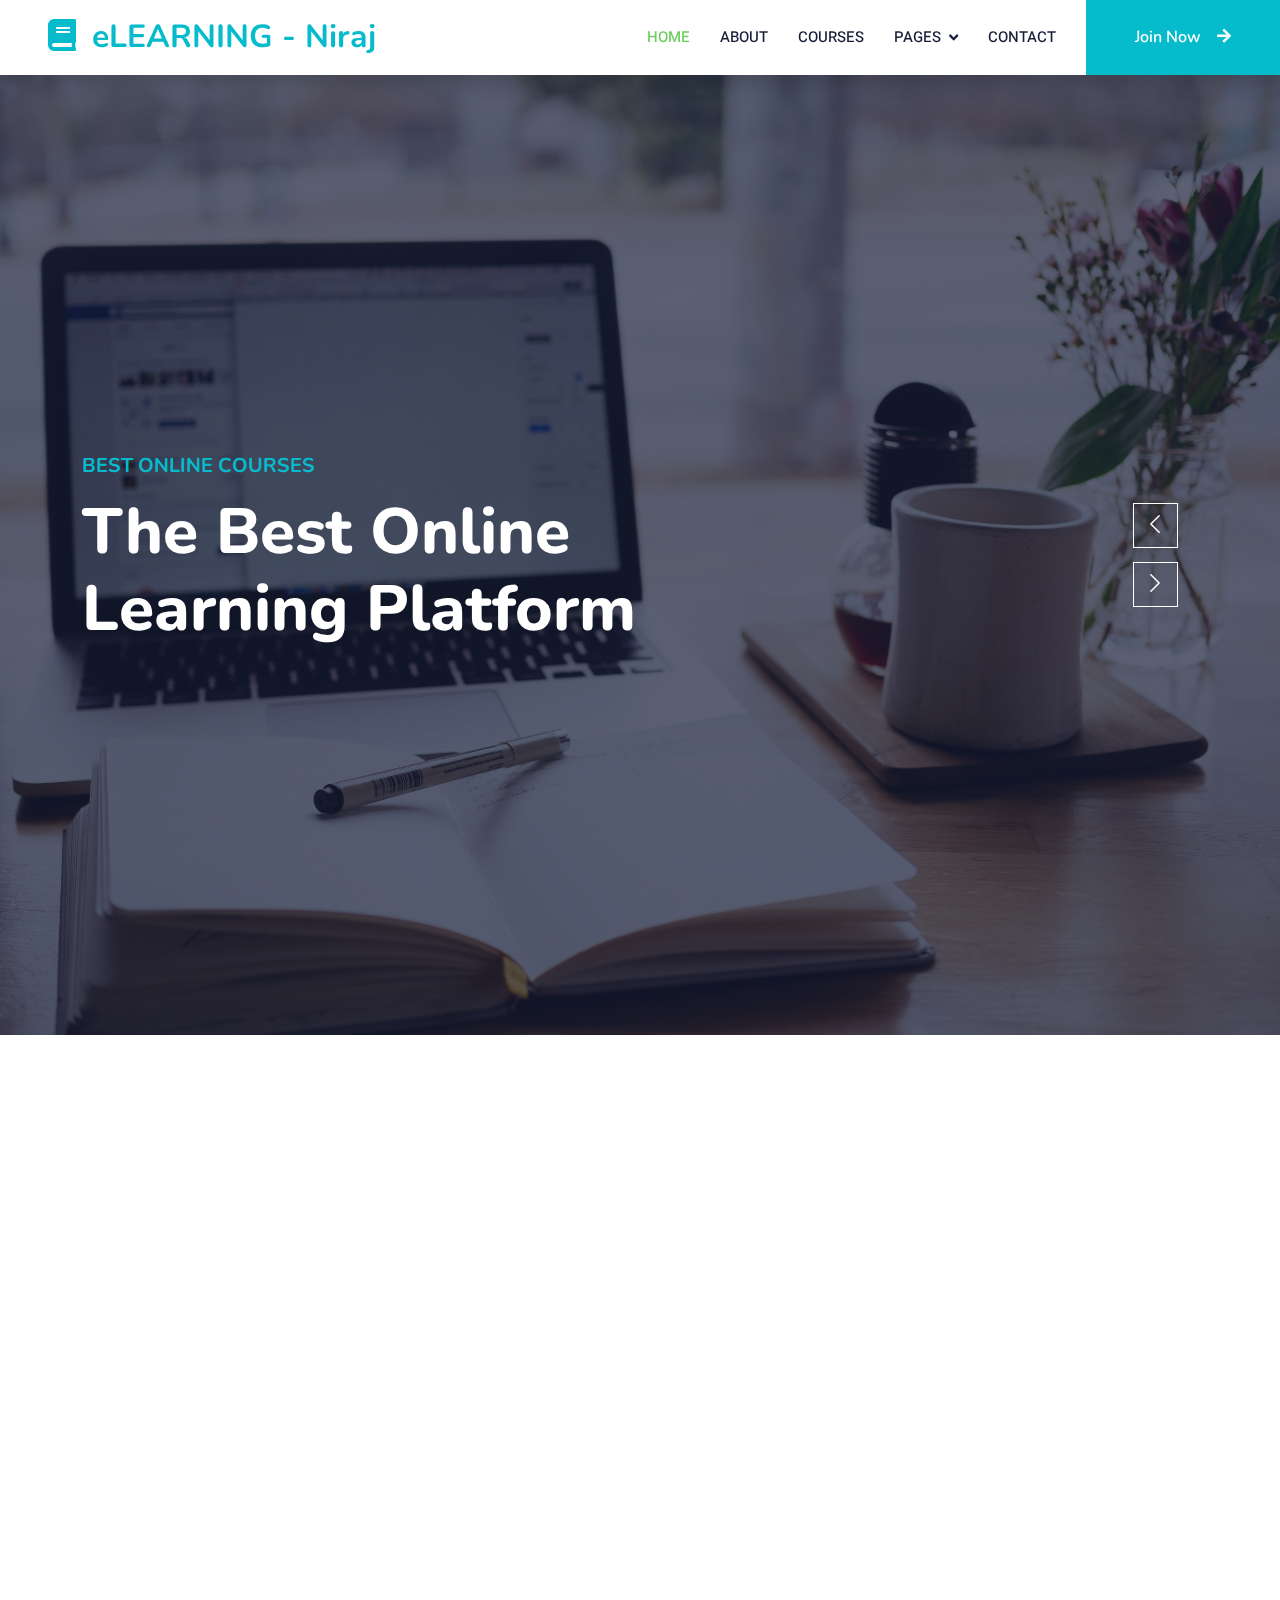
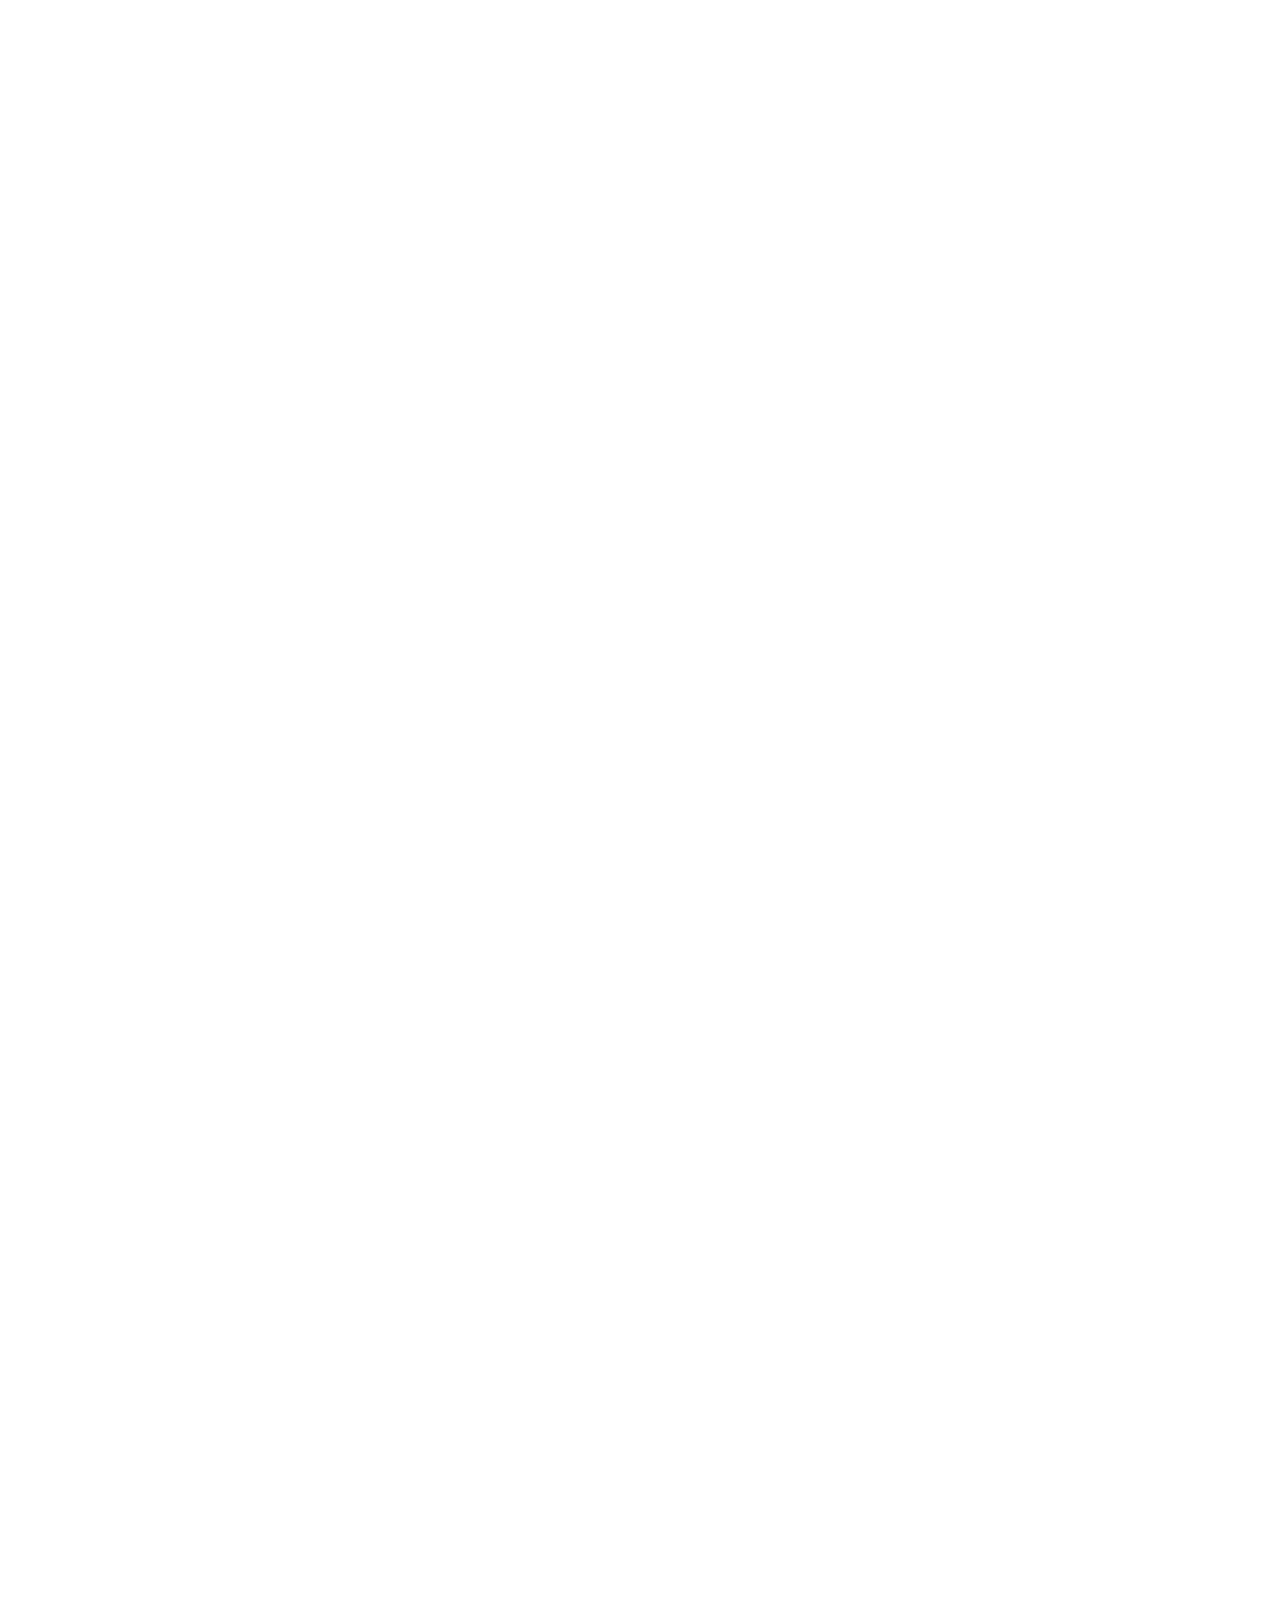
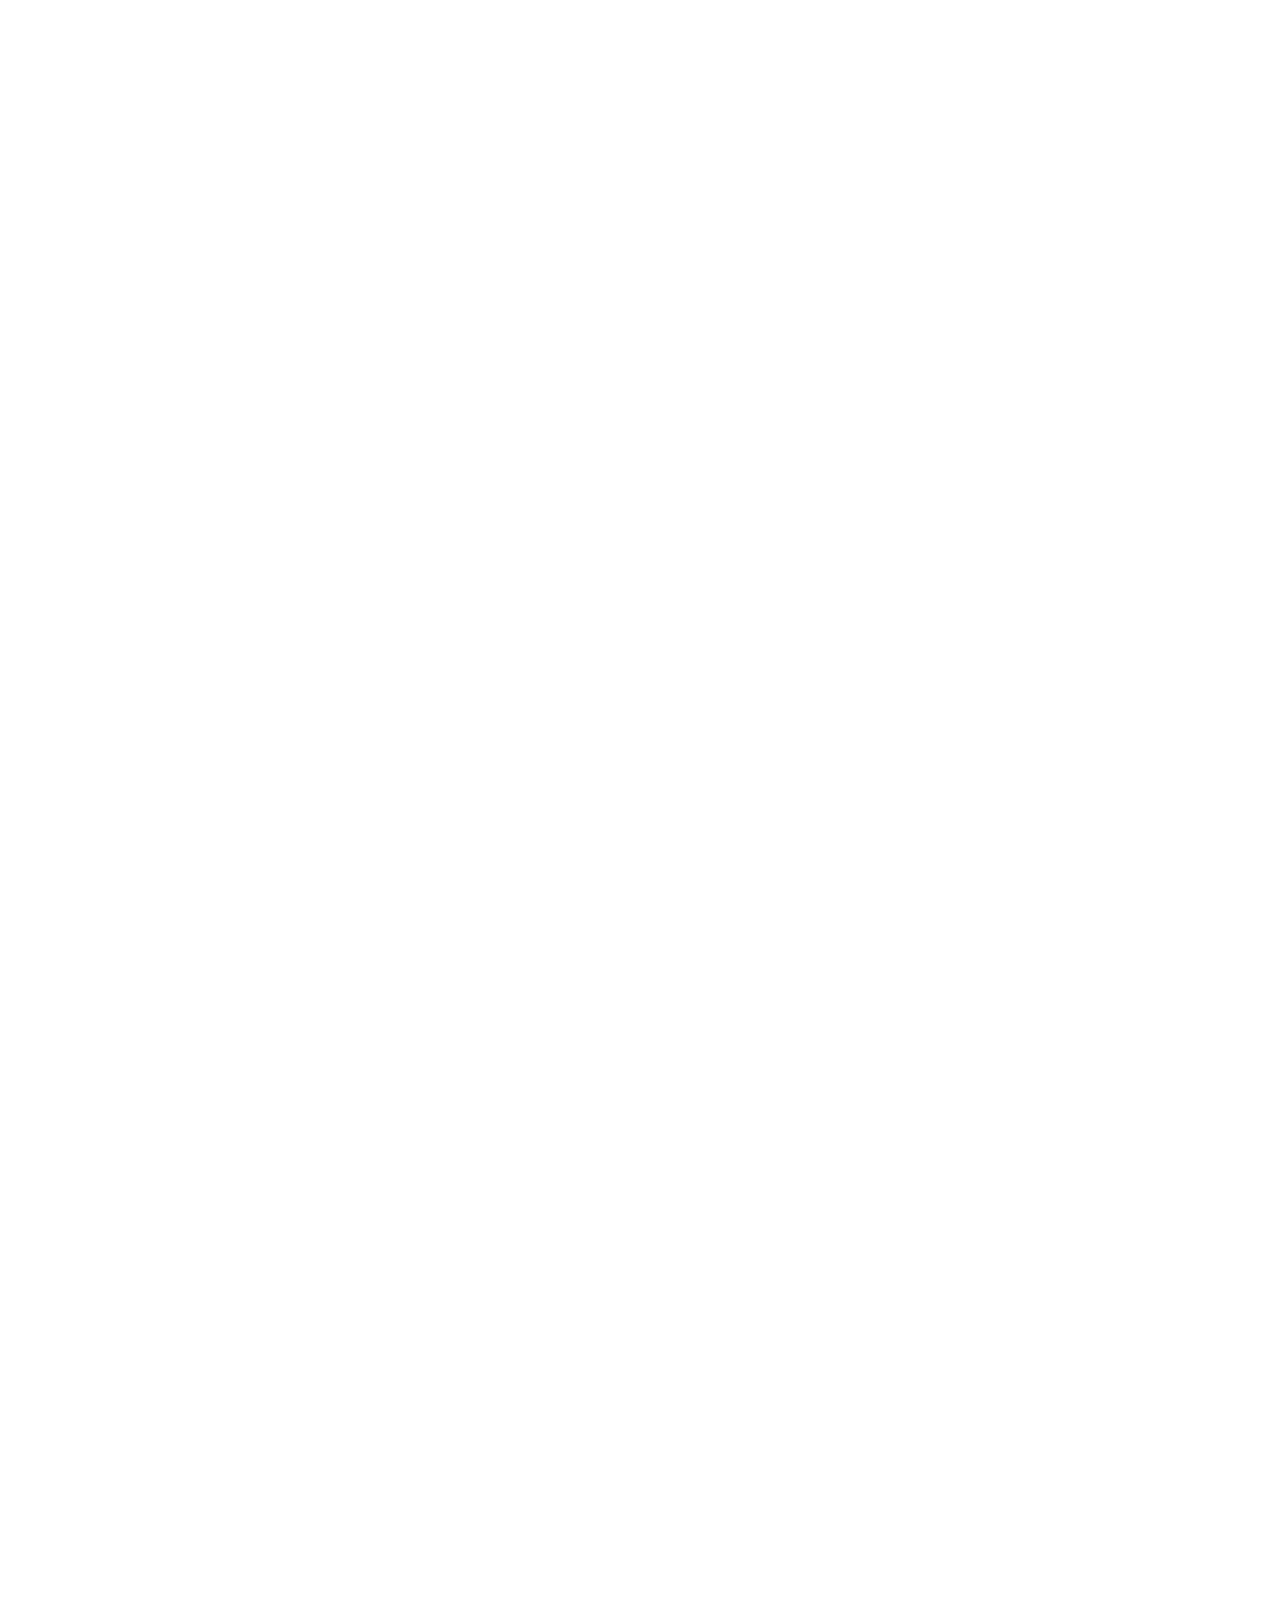
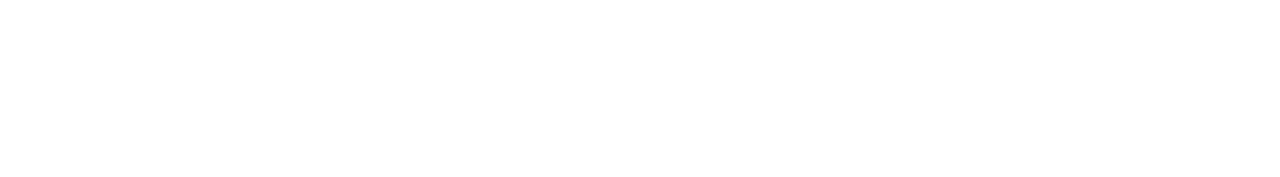
<file: index.html>
<!DOCTYPE html>
<html lang="en">

<head>
    <meta charset="utf-8">
    <title>E-learning - Niraj</title>
    <meta content="width=device-width, initial-scale=1.0" name="viewport">
    <meta content="" name="keywords">
    <meta content="" name="description">

    <!-- Favicon -->
    <link href="img/favicon.ico" rel="icon">

    <!-- Google Web Fonts -->
    <link rel="preconnect" href="https://fonts.googleapis.com">
    <link rel="preconnect" href="https://fonts.gstatic.com" crossorigin>
    <link href="https://fonts.googleapis.com/css2?family=Heebo:wght@400;500;600&family=Nunito:wght@600;700;800&display=swap" rel="stylesheet">

    <!-- Icon Font Stylesheet -->
    <link href="https://cdnjs.cloudflare.com/ajax/libs/font-awesome/5.10.0/css/all.min.css" rel="stylesheet">
    <link href="https://cdn.jsdelivr.net/npm/bootstrap-icons@1.4.1/font/bootstrap-icons.css" rel="stylesheet">

    <!-- Libraries Stylesheet -->
    <link href="lib/animate/animate.min.css" rel="stylesheet">
    <link href="lib/owlcarousel/assets/owl.carousel.min.css" rel="stylesheet">

    <!-- Customized Bootstrap Stylesheet -->
    <link href="css/bootstrap.min.css" rel="stylesheet">

    <!-- Template Stylesheet -->
    <link href="css/style.css" rel="stylesheet">
</head>

<body>
    <!-- Spinner Start -->
    <div id="spinner" class="show bg-white position-fixed translate-middle w-100 vh-100 top-50 start-50 d-flex align-items-center justify-content-center">
        <div class="spinner-border text-primary" style="width: 3rem; height: 3rem;" role="status">
            <span class="sr-only">Loading...</span>
        </div>
    </div>
    <!-- Spinner End -->


    <!-- Navbar Start -->
    <nav class="navbar navbar-expand-lg bg-white navbar-light shadow sticky-top p-0">
        <a href="index.html" class="navbar-brand d-flex align-items-center px-4 px-lg-5">
            <h2 class="m-0 text-primary"><i class="fa fa-book me-3"></i>eLEARNING - Niraj</h2>
        </a>
        <button type="button" class="navbar-toggler me-4" data-bs-toggle="collapse" data-bs-target="#navbarCollapse">
            <span class="navbar-toggler-icon"></span>
        </button>
        <div class="collapse navbar-collapse" id="navbarCollapse">
            <div class="navbar-nav ms-auto p-4 p-lg-0">
                <a href="index.html" class="nav-item nav-link active">Home</a>
                <a href="about.html" class="nav-item nav-link">About</a>
                <a href="courses.html" class="nav-item nav-link">Courses</a>
                <div class="nav-item dropdown">
                    <a href="#" class="nav-link dropdown-toggle" data-bs-toggle="dropdown">Pages</a>
                    <div class="dropdown-menu fade-down m-0">
                        <a href="team.html" class="dropdown-item">Our Team</a>
                        <a href="testimonial.html" class="dropdown-item">Testimonial</a>
                        <a href="404.html" class="dropdown-item">404 Page</a>
                    </div>
                </div>
                <a href="contact.html" class="nav-item nav-link">Contact</a>
            </div>
            <a href="" class="btn btn-primary py-4 px-lg-5 d-none d-lg-block">Join Now<i class="fa fa-arrow-right ms-3"></i></a>
        </div>
    </nav>
    <!-- Navbar End -->


    <!-- Carousel Start -->
    <div class="container-fluid p-0 mb-5">
        <div class="owl-carousel header-carousel position-relative">
            <div class="owl-carousel-item position-relative">
                <img class="img-fluid" src="img\1.jpg" alt="">
                <div class="position-absolute top-0 start-0 w-100 h-100 d-flex align-items-center" style="background: rgba(24, 29, 56, .7);">
                    <div class="container">
                        <div class="row justify-content-start">
                            <div class="col-sm-10 col-lg-8">
                                <h5 class="text-primary text-uppercase mb-3 animated slideInDown">Best Online Courses</h5>
                                <h1 class="display-3 text-white animated slideInDown">The Best Online Learning Platform</h1>
                               
                            </div>
                        </div>
                    </div>
                </div>
            </div>
            <div class="owl-carousel-item position-relative">
                <img class="img-fluid" src="img\2.jpg" alt="">
                <div class="position-absolute top-0 start-0 w-100 h-100 d-flex align-items-center" style="background: rgba(24, 29, 56, .7);">
                    <div class="container">
                        <div class="row justify-content-start">
                            <div class="col-sm-10 col-lg-8">
                                <h5 class="text-primary text-uppercase mb-3 animated slideInDown">Best Online Courses</h5>
                                <h1 class="display-3 text-white animated slideInDown">Get Educated Online From Your Home</h1>
                                
                            </div>
                        </div>
                    </div>
                </div>
            </div>
        </div>
    </div>
    <!-- Carousel End -->


    <!-- Service Start -->
    <div class="container-xxl py-5">
        <div class="container">
            <div class="row g-4">
                <div class="col-lg-3 col-sm-6 wow fadeInUp" data-wow-delay="0.1s">
                    <div class="service-item text-center pt-3">
                        <div class="p-4">
                            <i class="fa fa-3x fa-graduation-cap text-primary mb-4"></i>
                            <h5 class="mb-3">Skilled Instructors</h5>
                            <p>A team of talented, smart, and passionate content creators who share the vision of helping create economic opportunity for every member of the global workforce. We collaborate with subject matter experts like you and create our courses differently from anyone else, and that’s what helps make them so good.</p>
                        </div>
                    </div>
                </div>
                <div class="col-lg-3 col-sm-6 wow fadeInUp" data-wow-delay="0.3s">
                    <div class="service-item text-center pt-3">
                        <div class="p-4">
                            <i class="fa fa-3x fa-globe text-primary mb-4"></i>
                            <h5 class="mb-3">Online Classes</h5>
                            <p> A team of industry experts is focused on creating engaging content that's relevant to your employees, impactful to your business, and produced in a way that keeps learners coming back for more.</p>
                        </div>
                    </div>
                </div>
                <div class="col-lg-3 col-sm-6 wow fadeInUp" data-wow-delay="0.5s">
                    <div class="service-item text-center pt-3">
                        <div class="p-4">
                            <i class="fa fa-3x fa-home text-primary mb-4"></i>
                            <h5 class="mb-3">Projects</h5>
                            <p>You are able to link the various resources in several varying formats.
                                It is a very efficient way of delivering courses online.
                                Due to its convenience and flexibility, the resources are available from anywhere and at any time.
                                </p>
                        </div>
                    </div>
                </div>
                <div class="col-lg-3 col-sm-6 wow fadeInUp" data-wow-delay="0.7s">
                    <div class="service-item text-center pt-3">
                        <div class="p-4">
                            <i class="fa fa-3x fa-book-open text-primary mb-4"></i>
                            <h5 class="mb-3">Book Library</h5>
                            <p>Everyone, who are part time students or are working full time, can take advantage of web-based learning.
                                Web-based learning promotes active and independent learning.</p>
                        </div>
                    </div>
                </div>
            </div>
        </div>
    </div>
    <!-- Service End -->


    <!-- About Start -->
    <div class="container-xxl py-5">
        <div class="container">
            <div class="row g-5">
                <div class="col-lg-6 wow fadeInUp" data-wow-delay="0.1s" style="min-height: 400px;">
                    <div class="position-relative h-100">
                        <img class="img-fluid position-absolute w-100 h-100" src="img\3.png" alt="" style="object-fit: cover;">
                    </div>
                </div>
                <div class="col-lg-6 wow fadeInUp" data-wow-delay="0.3s">
                    <h6 class="section-title bg-white text-start text-primary pe-3">About Us</h6>
                    <h1 class="mb-4">Welcome to eLEARNING</h1>
                    <p class="mb-4">Web-based learning is commonly referred to as eLearning or online learning. It essentially includes learning online through the courses that are offered on the net. Emails, live lectures, and videoconferencing are all possible through the net. This enables all the participants to give their views on a particular topic and then discuss them further. </p>
                    <div class="row gy-2 gx-4 mb-4">
                        <div class="col-sm-6">
                            <p class="mb-0"><i class="fa fa-arrow-right text-primary me-2"></i>Skilled Instructors</p>
                        </div>
                        <div class="col-sm-6">
                            <p class="mb-0"><i class="fa fa-arrow-right text-primary me-2"></i>Online Classes</p>
                        </div>
                        <div class="col-sm-6">
                            <p class="mb-0"><i class="fa fa-arrow-right text-primary me-2"></i>International Certificate</p>
                        </div>
                        
                    </div>
                </div>
            </div>
        </div>
    </div>
    <!-- About End -->


    <!-- Categories Start -->
    <div class="container-xxl py-5 category">
        <div class="container">
            <div class="text-center wow fadeInUp" data-wow-delay="0.1s">
                <h6 class="section-title bg-white text-center text-primary px-3">Categories</h6>
                <h1 class="mb-5">Courses Categories</h1>
            </div>
            <div class="row g-3">
                <div class="col-lg-7 col-md-6">
                    <div class="row g-3">
                        <div class="col-lg-12 col-md-12 wow zoomIn" data-wow-delay="0.1s">
                            <a class="position-relative d-block overflow-hidden" href="">
                                <img class="img-fluid" src="img/cat-1.jpg" alt="">
                                <div class="bg-white text-center position-absolute bottom-0 end-0 py-2 px-3" style="margin: 1px;">
                                    <h5 class="m-0">Web Design</h5>
                                    <small class="text-primary">23 Courses</small>
                                </div>
                            </a>
                        </div>
                        <div class="col-lg-6 col-md-12 wow zoomIn" data-wow-delay="0.3s">
                            <a class="position-relative d-block overflow-hidden" href="">
                                <img class="img-fluid" src="img/cat-2.jpg" alt="">
                                <div class="bg-white text-center position-absolute bottom-0 end-0 py-2 px-3" style="margin: 1px;">
                                    <h5 class="m-0">Graphic Design</h5>
                                    <small class="text-primary">13 Courses</small>
                                </div>
                            </a>
                        </div>
                        <div class="col-lg-6 col-md-12 wow zoomIn" data-wow-delay="0.5s">
                            <a class="position-relative d-block overflow-hidden" href="">
                                <img class="img-fluid" src="img/cat-3.jpg" alt="">
                                <div class="bg-white text-center position-absolute bottom-0 end-0 py-2 px-3" style="margin: 1px;">
                                    <h5 class="m-0">Video Editing</h5>
                                    <small class="text-primary">16 Courses</small>
                                </div>
                            </a>
                        </div>
                    </div>
                </div>
                <div class="col-lg-5 col-md-6 wow zoomIn" data-wow-delay="0.7s" style="min-height: 350px;">
                    <a class="position-relative d-block h-100 overflow-hidden" href="">
                        <img class="img-fluid position-absolute w-100 h-100" src="img/cat-4.jpg" alt="" style="object-fit: cover;">
                        <div class="bg-white text-center position-absolute bottom-0 end-0 py-2 px-3" style="margin:  1px;">
                            <h5 class="m-0">Digital Marketing</h5>
                            <small class="text-primary">9 Courses</small>
                        </div>
                    </a>
                </div>
            </div>
        </div>
    </div>
    <!-- Categories Start -->


    <!-- Courses Start -->
    <div class="container-xxl py-5">
        <div class="container">
            <div class="text-center wow fadeInUp" data-wow-delay="0.1s">
                <h6 class="section-title bg-white text-center text-primary px-3">Courses</h6>
                <h1 class="mb-5">Popular Courses</h1>
            </div>
            <div class="row g-4 justify-content-center">
                <div class="col-lg-4 col-md-6 wow fadeInUp" data-wow-delay="0.1s">
                    <div class="course-item bg-light">
                        <div class="position-relative overflow-hidden">
                            <img class="img-fluid" src="img/course-1.jpg" alt="">
                            <div class="w-100 d-flex justify-content-center position-absolute bottom-0 start-0 mb-4">
                                <a href="#" class="flex-shrink-0 btn btn-sm btn-primary px-3 border-end" style="border-radius: 30px 0 0 30px;">Read More</a>
                                <a href="#" class="flex-shrink-0 btn btn-sm btn-primary px-3" style="border-radius: 0 30px 30px 0;">Join Now</a>
                            </div>
                        </div>
                        <div class="text-center p-4 pb-0">
                            <h3 class="mb-0">Rs 1149.00</h3>
                            <div class="mb-3">
                                <small class="fa fa-star text-primary"></small>
                                <small class="fa fa-star text-primary"></small>
                                <small class="fa fa-star text-primary"></small>
                                <small class="fa fa-star text-primary"></small>
                                <small class="fa fa-star text-primary"></small>
                                <small>(123)</small>
                            </div>
                            <h5 class="mb-4">Leadership Qualities and Personality Development</h5>
                        </div>
                        <div class="d-flex border-top">
                            <small class="flex-fill text-center border-end py-2"><i class="fa fa-user-tie text-primary me-2"></i>Sandeep Maheshwari</small>
                            <small class="flex-fill text-center border-end py-2"><i class="fa fa-clock text-primary me-2"></i>1.5 Hrs</small>
                            <small class="flex-fill text-center py-2"><i class="fa fa-user text-primary me-2"></i>30900 Students</small>
                        </div>
                    </div>
                </div>
                <div class="col-lg-4 col-md-6 wow fadeInUp" data-wow-delay="0.3s">
                    <div class="course-item bg-light">
                        <div class="position-relative overflow-hidden">
                            <img class="img-fluid" src="img/course-2.jpg" alt="">
                            <div class="w-100 d-flex justify-content-center position-absolute bottom-0 start-0 mb-4">
                                <a href="#" class="flex-shrink-0 btn btn-sm btn-primary px-3 border-end" style="border-radius: 30px 0 0 30px;">Read More</a>
                                <a href="#" class="flex-shrink-0 btn btn-sm btn-primary px-3" style="border-radius: 0 30px 30px 0;">Join Now</a>
                            </div>
                        </div>
                        <div class="text-center p-4 pb-0">
                            <h3 class="mb-0">Rs 1149.00</h3>
                            <div class="mb-3">
                                <small class="fa fa-star text-primary"></small>
                                <small class="fa fa-star text-primary"></small>
                                <small class="fa fa-star text-primary"></small>
                                <small class="fa fa-star text-primary"></small>
                                <small class="fa fa-star text-primary"></small>
                                <small>(123)</small>
                            </div>
                            <h5 class="mb-4">Software Development Fundamentals for Beginners</h5>
                        </div>
                        <div class="d-flex border-top">
                            <small class="flex-fill text-center border-end py-2"><i class="fa fa-user-tie text-primary me-2"></i>Code with Harry</small>
                            <small class="flex-fill text-center border-end py-2"><i class="fa fa-clock text-primary me-2"></i>3.4 Hrs</small>
                            <small class="flex-fill text-center py-2"><i class="fa fa-user text-primary me-2"></i>69930 Students</small>
                        </div>
                    </div>
                </div>
                <div class="col-lg-4 col-md-6 wow fadeInUp" data-wow-delay="0.5s">
                    <div class="course-item bg-light">
                        <div class="position-relative overflow-hidden">
                            <img class="img-fluid" src="img/course-3.jpg" alt="">
                            <div class="w-100 d-flex justify-content-center position-absolute bottom-0 start-0 mb-4">
                                <a href="#" class="flex-shrink-0 btn btn-sm btn-primary px-3 border-end" style="border-radius: 30px 0 0 30px;">Read More</a>
                                <a href="#" class="flex-shrink-0 btn btn-sm btn-primary px-3" style="border-radius: 0 30px 30px 0;">Join Now</a>
                            </div>
                        </div>
                        <div class="text-center p-4 pb-0">
                            <h3 class="mb-0">Rs 1149.00</h3>
                            <div class="mb-3">
                                <small class="fa fa-star text-primary"></small>
                                <small class="fa fa-star text-primary"></small>
                                <small class="fa fa-star text-primary"></small>
                                <small class="fa fa-star text-primary"></small>
                                <small class="fa fa-star text-primary"></small>
                                <small>(123)</small>
                            </div>
                            <h5 class="mb-4">Design & Development Course for Beginners</h5>
                        </div>
                        <div class="d-flex border-top">
                            <small class="flex-fill text-center border-end py-2"><i class="fa fa-user-tie text-primary me-2"></i>Tech Burner</small>
                            <small class="flex-fill text-center border-end py-2"><i class="fa fa-clock text-primary me-2"></i>2.25 Hrs</small>
                            <small class="flex-fill text-center py-2"><i class="fa fa-user text-primary me-2"></i>70987 Students</small>
                        </div>
                    </div>
                </div>
            </div>
        </div>
    </div>
    <!-- Courses End -->


    <!-- Team Start -->
    <div class="container-xxl py-5">
        <div class="container">
            <div class="text-center wow fadeInUp" data-wow-delay="0.1s">
                <h6 class="section-title bg-white text-center text-primary px-3">Instructors</h6>
                <h1 class="mb-5">Expert Instructors</h1>
            </div>
            <div class="row g-4">
                <div class="col-lg-3 col-md-6 wow fadeInUp" data-wow-delay="0.1s">
                    <div class="team-item bg-light">
                        <div class="overflow-hidden">
                            <img class="img-fluid" src="img\8.jfif" alt="">
                        </div>
                        <div class="position-relative d-flex justify-content-center" style="margin-top: -23px;">
                            <div class="bg-light d-flex justify-content-center pt-2 px-1">
                                <a class="btn btn-sm-square btn-primary mx-1" href=""><i class="fab fa-facebook-f"></i></a>
                                <a class="btn btn-sm-square btn-primary mx-1" href=""><i class="fab fa-twitter"></i></a>
                                <a class="btn btn-sm-square btn-primary mx-1" href=""><i class="fab fa-instagram"></i></a>
                            </div>
                        </div>
                        <div class="text-center p-4">
                            <h5 class="mb-0">Sandeep Maheshwari</h5>
                            <small>Motivator</small>
                        </div>
                    </div>
                </div>
                <div class="col-lg-3 col-md-6 wow fadeInUp" data-wow-delay="0.3s">
                    <div class="team-item bg-light">
                        <div class="overflow-hidden">
                            <img class="img-fluid" src="img\9.jfif" alt="">
                        </div>
                        <div class="position-relative d-flex justify-content-center" style="margin-top: -23px;">
                            <div class="bg-light d-flex justify-content-center pt-2 px-1">
                                <a class="btn btn-sm-square btn-primary mx-1" href=""><i class="fab fa-facebook-f"></i></a>
                                <a class="btn btn-sm-square btn-primary mx-1" href=""><i class="fab fa-twitter"></i></a>
                                <a class="btn btn-sm-square btn-primary mx-1" href=""><i class="fab fa-instagram"></i></a>
                            </div>
                        </div>
                        <div class="text-center p-4">
                            <h5 class="mb-0">Code With Harry</h5>
                            <small>Youtuber</small>
                        </div>
                    </div>
                </div>
                <div class="col-lg-3 col-md-6 wow fadeInUp" data-wow-delay="0.5s">
                    <div class="team-item bg-light">
                        <div class="overflow-hidden">
                            <img class="img-fluid" src="img\10.jfif" alt="">
                        </div>
                        <div class="position-relative d-flex justify-content-center" style="margin-top: -23px;">
                            <div class="bg-light d-flex justify-content-center pt-2 px-1">
                                <a class="btn btn-sm-square btn-primary mx-1" href=""><i class="fab fa-facebook-f"></i></a>
                                <a class="btn btn-sm-square btn-primary mx-1" href=""><i class="fab fa-twitter"></i></a>
                                <a class="btn btn-sm-square btn-primary mx-1" href=""><i class="fab fa-instagram"></i></a>
                            </div>
                        </div>
                        <div class="text-center p-4">
                            <h5 class="mb-0">Tech Burner</h5>
                            <small>Influencer</small>
                        </div>
                    </div>
                </div>
                <div class="col-lg-3 col-md-6 wow fadeInUp" data-wow-delay="0.7s">
                    <div class="team-item bg-light">
                        <div class="overflow-hidden">
                            <img class="img-fluid" src="img\11.jfif" alt="">
                        </div>
                        <div class="position-relative d-flex justify-content-center" style="margin-top: -23px;">
                            <div class="bg-light d-flex justify-content-center pt-2 px-1">
                                <a class="btn btn-sm-square btn-primary mx-1" href=""><i class="fab fa-facebook-f"></i></a>
                                <a class="btn btn-sm-square btn-primary mx-1" href=""><i class="fab fa-twitter"></i></a>
                                <a class="btn btn-sm-square btn-primary mx-1" href=""><i class="fab fa-instagram"></i></a>
                            </div>
                        </div>
                        <div class="text-center p-4">
                            <h5 class="mb-0">Mortal</h5>
                            <small>Gamer</small>
                        </div>
                    </div>
                </div>
            </div>
        </div>
    </div>
    <!-- Team End -->


    <!-- Testimonial Start -->
    <div class="container-xxl py-5 wow fadeInUp" data-wow-delay="0.1s">
        <div class="container">
            <div class="text-center">
                <h6 class="section-title bg-white text-center text-primary px-3">Testimonial</h6>
                <h1 class="mb-5">Our Students Say!</h1>
            </div>
            <div class="owl-carousel testimonial-carousel position-relative">
                <div class="testimonial-item text-center">
                    <img class="border rounded-circle p-2 mx-auto mb-3" src="img/testimonial-1.jpg" style="width: 80px; height: 80px;">
                    <h5 class="mb-0">Joker Ki Haveli</h5>
                    <p>Sales Manager</p>
                    <div class="testimonial-text bg-light text-center p-4">
                    <p class="mb-0">Despite being from a Sales background, I never felt like an outsider in the class. All concepts were taught from the basic level till the advanced level.</p>
                    </div>
                </div>
                <div class="testimonial-item text-center">
                    <img class="border rounded-circle p-2 mx-auto mb-3" src="img/testimonial-2.jpg" style="width: 80px; height: 80px;">
                    <h5 class="mb-0">Sid</h5>
                    <p>Savage</p>
                    <div class="testimonial-text bg-light text-center p-4">
                    <p class="mb-0">I say the people who get enrolled with their summer camp programs are luckiest enough as they have got a great opportunity of internship assistance at their institute.</p>
                    </div>
                </div>
                <div class="testimonial-item text-center">
                    <img class="border rounded-circle p-2 mx-auto mb-3" src="img/testimonial-3.jpg" style="width: 80px; height: 80px;">
                    <h5 class="mb-0">Zeref</h5>
                    <p>Ghost Hunter</p>
                    <div class="testimonial-text bg-light text-center p-4">
                    <p class="mb-0">The daily practice and the well curated assignments help me become better day by day. Though I was part of Innomatics for a short time they left a huge impact. </p>
                    </div>
                </div>
                <div class="testimonial-item text-center">
                    <img class="border rounded-circle p-2 mx-auto mb-3" src="img/testimonial-4.jpg" style="width: 80px; height: 80px;">
                    <h5 class="mb-0">Viper</h5>
                    <p>Fries</p>
                    <div class="testimonial-text bg-light text-center p-4">
                    <p class="mb-0">From the cleverly curated content, assignments and the interactive sessions to the every helpful team of Innomatics . Every session of Kanav sir is power-packed and you learn something new. It's been an amazing ride. Kudos to great work!
                    </p>
                    </div>
                </div>
            </div>
        </div>
    </div>
    <!-- Testimonial End -->
        

    <!-- Footer Start -->
    <div class="container-fluid bg-dark text-light footer pt-5 mt-5 wow fadeIn" data-wow-delay="0.1s">
        <div class="container py-5">
            <div class="row g-5">
                <div class="col-lg-3 col-md-6">
                    <h4 class="text-white mb-3">Quick Link</h4>
                    <a class="btn btn-link" href="about.html">About Us</a>
                    <a class="btn btn-link" href="contact.html">Contact Us</a>
                    <a class="btn btn-link" href="">Privacy Policy</a>
                    <a class="btn btn-link" href="">Terms & Condition</a>
                    <a class="btn btn-link" href="">FAQs & Help</a>
                </div>
                <div class="col-lg-3 col-md-6">
                    <h4 class="text-white mb-3">Contact</h4>
                    <p class="mb-2"><i class="fa fa-map-marker-alt me-3"></i>Pune, Maharashtra</p>
                    <p class="mb-2"><i class="fa fa-phone-alt me-3"></i>+91 9422571198</p>
                    <p class="mb-2"><i class="fa fa-envelope me-3"></i>niraj22chordia@gmail.com</p>
                    <div class="d-flex pt-2">
                        <a class="btn btn-outline-light btn-social" href=""><i class="fab fa-twitter"></i></a>
                        <a class="btn btn-outline-light btn-social" href=""><i class="fab fa-facebook-f"></i></a>
                        <a class="btn btn-outline-light btn-social" href=""><i class="fab fa-youtube"></i></a>
                        <a class="btn btn-outline-light btn-social" href=""><i class="fab fa-linkedin-in"></i></a>
                    </div>
                </div>
                <div class="col-lg-3 col-md-6">
                    <h4 class="text-white mb-3">Gallery</h4>
                    <div class="row g-2 pt-2">
                        <div class="col-4">
                            <img class="img-fluid bg-light p-1" src="img/course-1.jpg" alt="">
                        </div>
                        <div class="col-4">
                            <img class="img-fluid bg-light p-1" src="img/course-2.jpg" alt="">
                        </div>
                        <div class="col-4">
                            <img class="img-fluid bg-light p-1" src="img/course-3.jpg" alt="">
                        </div>
                        <div class="col-4">
                            <img class="img-fluid bg-light p-1" src="img/course-2.jpg" alt="">
                        </div>
                        <div class="col-4">
                            <img class="img-fluid bg-light p-1" src="img/course-3.jpg" alt="">
                        </div>
                        <div class="col-4">
                            <img class="img-fluid bg-light p-1" src="img/course-1.jpg" alt="">
                        </div>
                    </div>
                </div>
            </div>
        </div>
        

    <!-- Back to Top -->
    <a href="#" class="btn btn-lg btn-primary btn-lg-square back-to-top"><i class="bi bi-arrow-up"></i></a>


    <!-- JavaScript Libraries -->
    <script src="https://code.jquery.com/jquery-3.4.1.min.js"></script>
    <script src="https://cdn.jsdelivr.net/npm/bootstrap@5.0.0/dist/js/bootstrap.bundle.min.js"></script>
    <script src="lib/wow/wow.min.js"></script>
    <script src="lib/easing/easing.min.js"></script>
    <script src="lib/waypoints/waypoints.min.js"></script>
    <script src="lib/owlcarousel/owl.carousel.min.js"></script>

    <!-- Template Javascript -->
    <script src="js/main.js"></script>
</body>

</html>
</file>
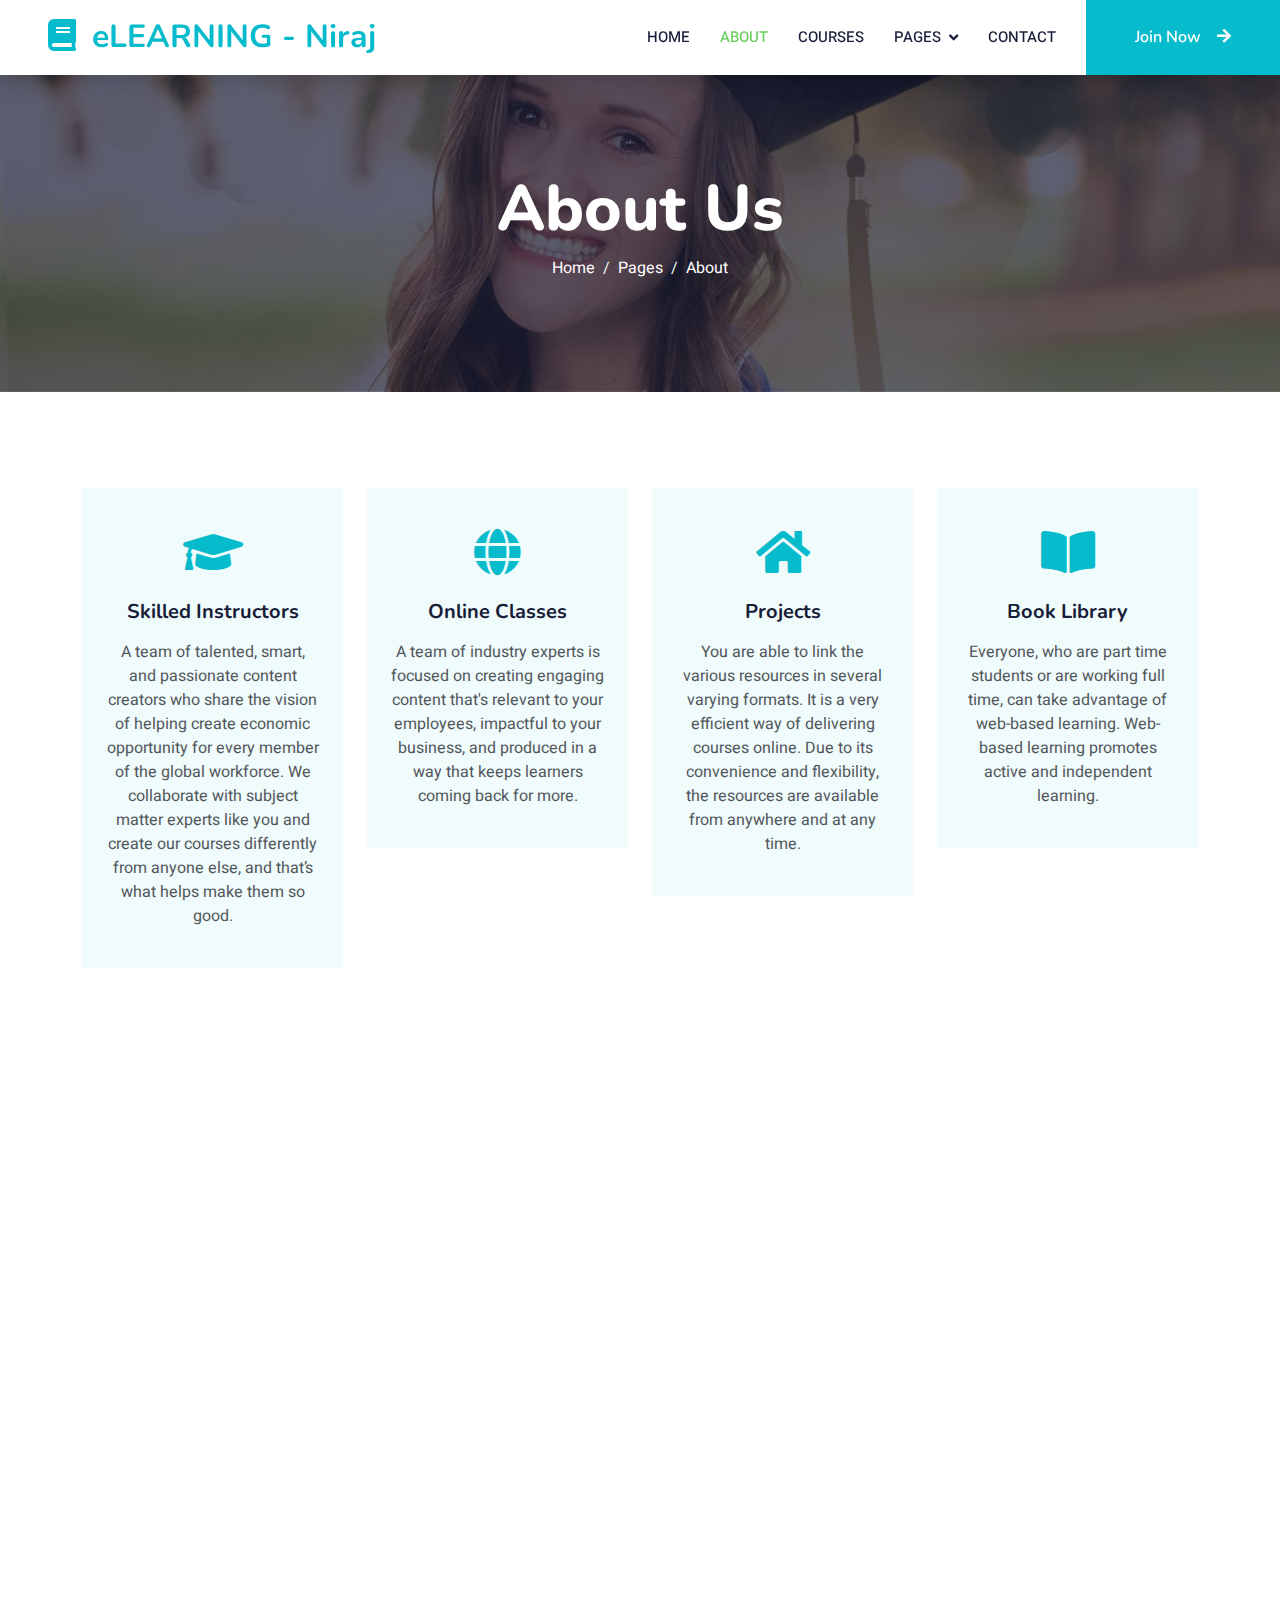
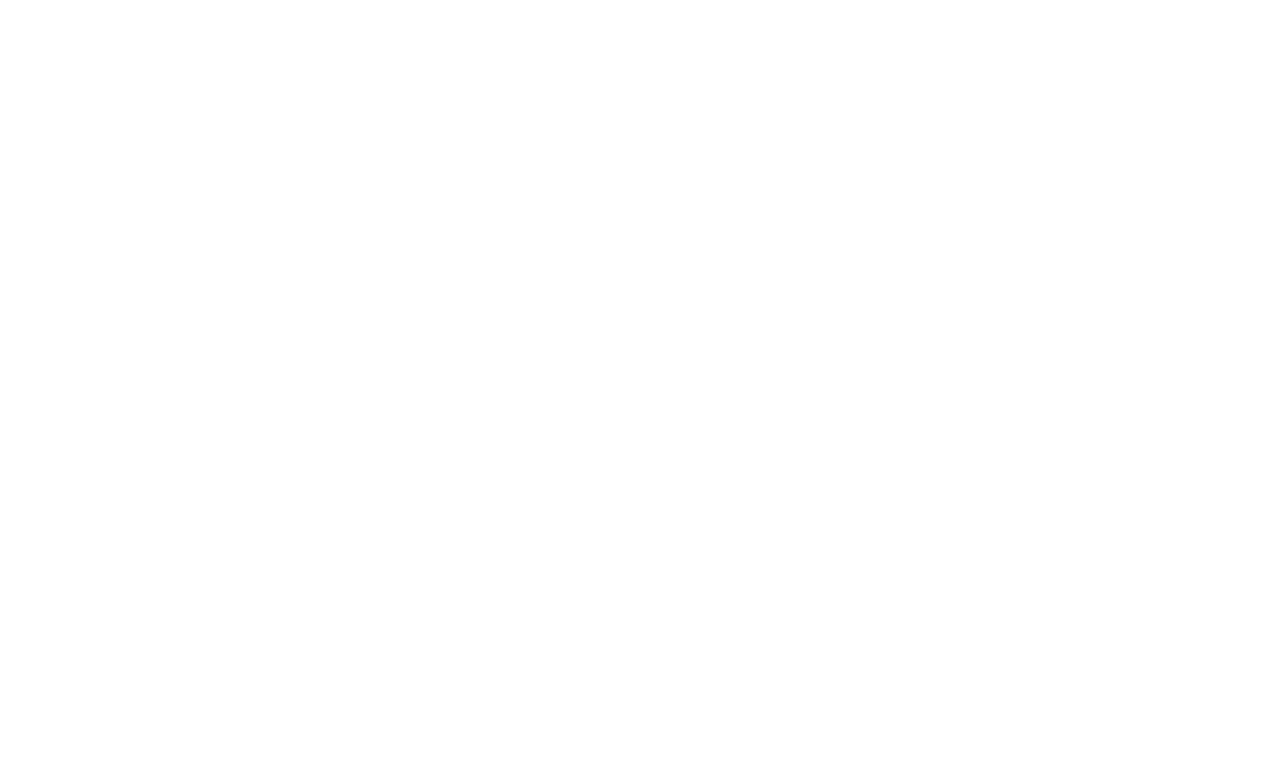
<file: about.html>
<!DOCTYPE html>
<html lang="en">

<head>
    <meta charset="utf-8">
    <title>E-learning - Niraj</title>
    <meta content="width=device-width, initial-scale=1.0" name="viewport">
    <meta content="" name="keywords">
    <meta content="" name="description">

    <!-- Favicon -->
    <link href="img/favicon.ico" rel="icon">

    <!-- Google Web Fonts -->
    <link rel="preconnect" href="https://fonts.googleapis.com">
    <link rel="preconnect" href="https://fonts.gstatic.com" crossorigin>
    <link href="https://fonts.googleapis.com/css2?family=Heebo:wght@400;500;600&family=Nunito:wght@600;700;800&display=swap" rel="stylesheet">

    <!-- Icon Font Stylesheet -->
    <link href="https://cdnjs.cloudflare.com/ajax/libs/font-awesome/5.10.0/css/all.min.css" rel="stylesheet">
    <link href="https://cdn.jsdelivr.net/npm/bootstrap-icons@1.4.1/font/bootstrap-icons.css" rel="stylesheet">

    <!-- Libraries Stylesheet -->
    <link href="lib/animate/animate.min.css" rel="stylesheet">
    <link href="lib/owlcarousel/assets/owl.carousel.min.css" rel="stylesheet">

    <!-- Customized Bootstrap Stylesheet -->
    <link href="css/bootstrap.min.css" rel="stylesheet">

    <!-- Template Stylesheet -->
    <link href="css/style.css" rel="stylesheet">
</head>

<body>
    <!-- Spinner Start -->
    <div id="spinner" class="show bg-white position-fixed translate-middle w-100 vh-100 top-50 start-50 d-flex align-items-center justify-content-center">
        <div class="spinner-border text-primary" style="width: 3rem; height: 3rem;" role="status">
            <span class="sr-only">Loading...</span>
        </div>
    </div>
    <!-- Spinner End -->


    <!-- Navbar Start -->
    <nav class="navbar navbar-expand-lg bg-white navbar-light shadow sticky-top p-0">
        <a href="index.html" class="navbar-brand d-flex align-items-center px-4 px-lg-5">
            <h2 class="m-0 text-primary"><i class="fa fa-book me-3"></i>eLEARNING - Niraj</h2>
        </a>
        <button type="button" class="navbar-toggler me-4" data-bs-toggle="collapse" data-bs-target="#navbarCollapse">
            <span class="navbar-toggler-icon"></span>
        </button>
        <div class="collapse navbar-collapse" id="navbarCollapse">
            <div class="navbar-nav ms-auto p-4 p-lg-0">
                <a href="index.html" class="nav-item nav-link">Home</a>
                <a href="about.html" class="nav-item nav-link active">About</a>
                <a href="courses.html" class="nav-item nav-link">Courses</a>
                <div class="nav-item dropdown">
                    <a href="#" class="nav-link dropdown-toggle" data-bs-toggle="dropdown">Pages</a>
                    <div class="dropdown-menu fade-down m-0">
                        <a href="team.html" class="dropdown-item">Our Team</a>
                        <a href="testimonial.html" class="dropdown-item">Testimonial</a>
                        <a href="404.html" class="dropdown-item">404 Page</a>
                    </div>
                </div>
                <a href="contact.html" class="nav-item nav-link">Contact</a>
            </div>
            <a href="" class="btn btn-primary py-4 px-lg-5 d-none d-lg-block">Join Now<i class="fa fa-arrow-right ms-3"></i></a>
        </div>
    </nav>
    <!-- Navbar End -->


    <!-- Header Start -->
    <div class="container-fluid bg-primary py-5 mb-5 page-header">
        <div class="container py-5">
            <div class="row justify-content-center">
                <div class="col-lg-10 text-center">
                    <h1 class="display-3 text-white animated slideInDown">About Us</h1>
                    <nav aria-label="breadcrumb">
                        <ol class="breadcrumb justify-content-center">
                            <li class="breadcrumb-item"><a class="text-white" href="#">Home</a></li>
                            <li class="breadcrumb-item"><a class="text-white" href="#">Pages</a></li>
                            <li class="breadcrumb-item text-white active" aria-current="page">About</li>
                        </ol>
                    </nav>
                </div>
            </div>
        </div>
    </div>
    <!-- Header End -->


    <!-- Service Start -->
    <div class="container-xxl py-5">
        <div class="container">
            <div class="row g-4">
                <div class="col-lg-3 col-sm-6 wow fadeInUp" data-wow-delay="0.1s">
                    <div class="service-item text-center pt-3">
                        <div class="p-4">
                            <i class="fa fa-3x fa-graduation-cap text-primary mb-4"></i>
                            <h5 class="mb-3">Skilled Instructors</h5>
                            <p>A team of talented, smart, and passionate content creators who share the vision of helping create economic opportunity for every member of the global workforce. We collaborate with subject matter experts like you and create our courses differently from anyone else, and that’s what helps make them so good.</p>
                        </div>
                    </div>
                </div>
                <div class="col-lg-3 col-sm-6 wow fadeInUp" data-wow-delay="0.3s">
                    <div class="service-item text-center pt-3">
                        <div class="p-4">
                            <i class="fa fa-3x fa-globe text-primary mb-4"></i>
                            <h5 class="mb-3">Online Classes</h5>
                            <p> A team of industry experts is focused on creating engaging content that's relevant to your employees, impactful to your business, and produced in a way that keeps learners coming back for more.</p>
                        </div>
                    </div>
                </div>
                <div class="col-lg-3 col-sm-6 wow fadeInUp" data-wow-delay="0.5s">
                    <div class="service-item text-center pt-3">
                        <div class="p-4">
                            <i class="fa fa-3x fa-home text-primary mb-4"></i>
                            <h5 class="mb-3">Projects</h5>
                            <p>You are able to link the various resources in several varying formats.
                                It is a very efficient way of delivering courses online.
                                Due to its convenience and flexibility, the resources are available from anywhere and at any time.
                                </p>
                        </div>
                    </div>
                </div>
                <div class="col-lg-3 col-sm-6 wow fadeInUp" data-wow-delay="0.7s">
                    <div class="service-item text-center pt-3">
                        <div class="p-4">
                            <i class="fa fa-3x fa-book-open text-primary mb-4"></i>
                            <h5 class="mb-3">Book Library</h5>
                            <p>Everyone, who are part time students or are working full time, can take advantage of web-based learning.
                                Web-based learning promotes active and independent learning.</p>
                        </div>
                    </div>
                </div>
            </div>
        </div>
    </div>
    <!-- Service End -->


     <!-- About Start -->
     <div class="container-xxl py-5">
        <div class="container">
            <div class="row g-5">
                <div class="col-lg-6 wow fadeInUp" data-wow-delay="0.1s" style="min-height: 400px;">
                    <div class="position-relative h-100">
                        <img class="img-fluid position-absolute w-100 h-100" src="img\3.png" alt="" style="object-fit: cover;">
                    </div>
                </div>
                <div class="col-lg-6 wow fadeInUp" data-wow-delay="0.3s">
                    <h6 class="section-title bg-white text-start text-primary pe-3">About Us</h6>
                    <h1 class="mb-4">Welcome to eLEARNING</h1>
                    <p class="mb-4">Web-based learning is commonly referred to as eLearning or online learning. It essentially includes learning online through the courses that are offered on the net. Emails, live lectures, and videoconferencing are all possible through the net. This enables all the participants to give their views on a particular topic and then discuss them further. </p>
                    <div class="row gy-2 gx-4 mb-4">
                        <div class="col-sm-6">
                            <p class="mb-0"><i class="fa fa-arrow-right text-primary me-2"></i>Skilled Instructors</p>
                        </div>
                        <div class="col-sm-6">
                            <p class="mb-0"><i class="fa fa-arrow-right text-primary me-2"></i>Online Classes</p>
                        </div>
                        <div class="col-sm-6">
                            <p class="mb-0"><i class="fa fa-arrow-right text-primary me-2"></i>International Certificate</p>
                        </div>
                        
                    </div>
                </div>
            </div>
        </div>
    </div>
    <!-- About End -->



    <!-- Team Start -->
    <div class="container-xxl py-5">
        <div class="container">
            <div class="text-center wow fadeInUp" data-wow-delay="0.1s">
                <h6 class="section-title bg-white text-center text-primary px-3">Instructors</h6>
                <h1 class="mb-5">Expert Instructors</h1>
            </div>
            <div class="row g-4">
                <div class="col-lg-3 col-md-6 wow fadeInUp" data-wow-delay="0.1s">
                    <div class="team-item bg-light">
                        <div class="overflow-hidden">
                            <img class="img-fluid" src="img\8.jfif" alt="">
                        </div>
                        <div class="position-relative d-flex justify-content-center" style="margin-top: -23px;">
                            <div class="bg-light d-flex justify-content-center pt-2 px-1">
                                <a class="btn btn-sm-square btn-primary mx-1" href=""><i class="fab fa-facebook-f"></i></a>
                                <a class="btn btn-sm-square btn-primary mx-1" href=""><i class="fab fa-twitter"></i></a>
                                <a class="btn btn-sm-square btn-primary mx-1" href=""><i class="fab fa-instagram"></i></a>
                            </div>
                        </div>
                        <div class="text-center p-4">
                            <h5 class="mb-0">Sandeep Maheshwari</h5>
                            <small>Motivator</small>
                        </div>
                    </div>
                </div>
                <div class="col-lg-3 col-md-6 wow fadeInUp" data-wow-delay="0.3s">
                    <div class="team-item bg-light">
                        <div class="overflow-hidden">
                            <img class="img-fluid" src="img\9.jfif" alt="">
                        </div>
                        <div class="position-relative d-flex justify-content-center" style="margin-top: -23px;">
                            <div class="bg-light d-flex justify-content-center pt-2 px-1">
                                <a class="btn btn-sm-square btn-primary mx-1" href=""><i class="fab fa-facebook-f"></i></a>
                                <a class="btn btn-sm-square btn-primary mx-1" href=""><i class="fab fa-twitter"></i></a>
                                <a class="btn btn-sm-square btn-primary mx-1" href=""><i class="fab fa-instagram"></i></a>
                            </div>
                        </div>
                        <div class="text-center p-4">
                            <h5 class="mb-0">Code With Harry</h5>
                            <small>Youtuber</small>
                        </div>
                    </div>
                </div>
                <div class="col-lg-3 col-md-6 wow fadeInUp" data-wow-delay="0.5s">
                    <div class="team-item bg-light">
                        <div class="overflow-hidden">
                            <img class="img-fluid" src="img\10.jfif" alt="">
                        </div>
                        <div class="position-relative d-flex justify-content-center" style="margin-top: -23px;">
                            <div class="bg-light d-flex justify-content-center pt-2 px-1">
                                <a class="btn btn-sm-square btn-primary mx-1" href=""><i class="fab fa-facebook-f"></i></a>
                                <a class="btn btn-sm-square btn-primary mx-1" href=""><i class="fab fa-twitter"></i></a>
                                <a class="btn btn-sm-square btn-primary mx-1" href=""><i class="fab fa-instagram"></i></a>
                            </div>
                        </div>
                        <div class="text-center p-4">
                            <h5 class="mb-0">Tech Burner</h5>
                            <small>Influencer</small>
                        </div>
                    </div>
                </div>
                <div class="col-lg-3 col-md-6 wow fadeInUp" data-wow-delay="0.7s">
                    <div class="team-item bg-light">
                        <div class="overflow-hidden">
                            <img class="img-fluid" src="img\11.jfif" alt="">
                        </div>
                        <div class="position-relative d-flex justify-content-center" style="margin-top: -23px;">
                            <div class="bg-light d-flex justify-content-center pt-2 px-1">
                                <a class="btn btn-sm-square btn-primary mx-1" href=""><i class="fab fa-facebook-f"></i></a>
                                <a class="btn btn-sm-square btn-primary mx-1" href=""><i class="fab fa-twitter"></i></a>
                                <a class="btn btn-sm-square btn-primary mx-1" href=""><i class="fab fa-instagram"></i></a>
                            </div>
                        </div>
                        <div class="text-center p-4">
                            <h5 class="mb-0">Mortal</h5>
                            <small>Gamer</small>
                        </div>
                    </div>
                </div>
            </div>
        </div>
    </div>
    <!-- Team End -->

   <!-- Footer Start -->
   <div class="container-fluid bg-dark text-light footer pt-5 mt-5 wow fadeIn" data-wow-delay="0.1s">
    <div class="container py-5">
        <div class="row g-5">
            <div class="col-lg-3 col-md-6">
                <h4 class="text-white mb-3">Quick Link</h4>
                <a class="btn btn-link" href="about.html">About Us</a>
                <a class="btn btn-link" href="contact.html">Contact Us</a>
                <a class="btn btn-link" href="">Privacy Policy</a>
                <a class="btn btn-link" href="">Terms & Condition</a>
                <a class="btn btn-link" href="">FAQs & Help</a>
            </div>
            <div class="col-lg-3 col-md-6">
                <h4 class="text-white mb-3">Contact</h4>
                <p class="mb-2"><i class="fa fa-map-marker-alt me-3"></i>Pune, Maharashtra</p>
                <p class="mb-2"><i class="fa fa-phone-alt me-3"></i>+91 9422571198</p>
                <p class="mb-2"><i class="fa fa-envelope me-3"></i>niraj22chordia@gmail.com</p>
                <div class="d-flex pt-2">
                    <a class="btn btn-outline-light btn-social" href=""><i class="fab fa-twitter"></i></a>
                    <a class="btn btn-outline-light btn-social" href=""><i class="fab fa-facebook-f"></i></a>
                    <a class="btn btn-outline-light btn-social" href=""><i class="fab fa-youtube"></i></a>
                    <a class="btn btn-outline-light btn-social" href=""><i class="fab fa-linkedin-in"></i></a>
                </div>
            </div>
            <div class="col-lg-3 col-md-6">
                <h4 class="text-white mb-3">Gallery</h4>
                <div class="row g-2 pt-2">
                    <div class="col-4">
                        <img class="img-fluid bg-light p-1" src="img/course-1.jpg" alt="">
                    </div>
                    <div class="col-4">
                        <img class="img-fluid bg-light p-1" src="img/course-2.jpg" alt="">
                    </div>
                    <div class="col-4">
                        <img class="img-fluid bg-light p-1" src="img/course-3.jpg" alt="">
                    </div>
                    <div class="col-4">
                        <img class="img-fluid bg-light p-1" src="img/course-2.jpg" alt="">
                    </div>
                    <div class="col-4">
                        <img class="img-fluid bg-light p-1" src="img/course-3.jpg" alt="">
                    </div>
                    <div class="col-4">
                        <img class="img-fluid bg-light p-1" src="img/course-1.jpg" alt="">
                    </div>
                </div>
            </div>
        </div>
    </div>
    <!-- Footer End -->


    <!-- Back to Top -->
    <a href="#" class="btn btn-lg btn-primary btn-lg-square back-to-top"><i class="bi bi-arrow-up"></i></a>


    <!-- JavaScript Libraries -->
    <script src="https://code.jquery.com/jquery-3.4.1.min.js"></script>
    <script src="https://cdn.jsdelivr.net/npm/bootstrap@5.0.0/dist/js/bootstrap.bundle.min.js"></script>
    <script src="lib/wow/wow.min.js"></script>
    <script src="lib/easing/easing.min.js"></script>
    <script src="lib/waypoints/waypoints.min.js"></script>
    <script src="lib/owlcarousel/owl.carousel.min.js"></script>

    <!-- Template Javascript -->
    <script src="js/main.js"></script>
</body>

</html>
</file>
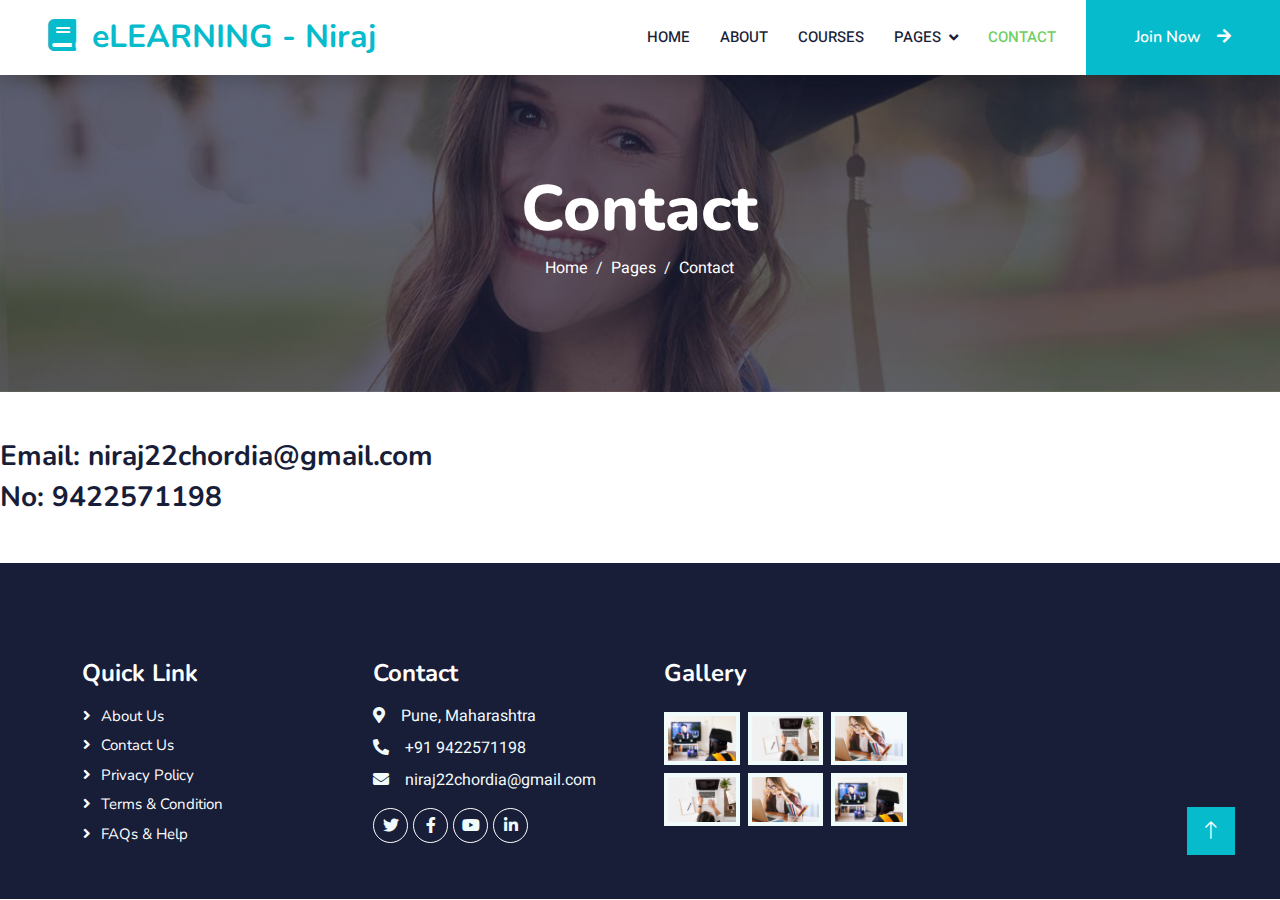
<file: contact.html>
<!DOCTYPE html>
<html lang="en">

<head>
    <meta charset="utf-8">
    <title>E-learning - Niraj</title>
    <meta content="width=device-width, initial-scale=1.0" name="viewport">
    <meta content="" name="keywords">
    <meta content="" name="description">

    <!-- Favicon -->
    <link href="img/favicon.ico" rel="icon">

    <!-- Google Web Fonts -->
    <link rel="preconnect" href="https://fonts.googleapis.com">
    <link rel="preconnect" href="https://fonts.gstatic.com" crossorigin>
    <link href="https://fonts.googleapis.com/css2?family=Heebo:wght@400;500;600&family=Nunito:wght@600;700;800&display=swap" rel="stylesheet">

    <!-- Icon Font Stylesheet -->
    <link href="https://cdnjs.cloudflare.com/ajax/libs/font-awesome/5.10.0/css/all.min.css" rel="stylesheet">
    <link href="https://cdn.jsdelivr.net/npm/bootstrap-icons@1.4.1/font/bootstrap-icons.css" rel="stylesheet">

    <!-- Libraries Stylesheet -->
    <link href="lib/animate/animate.min.css" rel="stylesheet">
    <link href="lib/owlcarousel/assets/owl.carousel.min.css" rel="stylesheet">

    <!-- Customized Bootstrap Stylesheet -->
    <link href="css/bootstrap.min.css" rel="stylesheet">

    <!-- Template Stylesheet -->
    <link href="css/style.css" rel="stylesheet">
</head>

<body>
    <!-- Spinner Start -->
    <div id="spinner" class="show bg-white position-fixed translate-middle w-100 vh-100 top-50 start-50 d-flex align-items-center justify-content-center">
        <div class="spinner-border text-primary" style="width: 3rem; height: 3rem;" role="status">
            <span class="sr-only">Loading...</span>
        </div>
    </div>
    <!-- Spinner End -->


    <!-- Navbar Start -->
    <nav class="navbar navbar-expand-lg bg-white navbar-light shadow sticky-top p-0">
        <a href="index.html" class="navbar-brand d-flex align-items-center px-4 px-lg-5">
            <h2 class="m-0 text-primary"><i class="fa fa-book me-3"></i>eLEARNING - Niraj</h2>
        </a>
        <button type="button" class="navbar-toggler me-4" data-bs-toggle="collapse" data-bs-target="#navbarCollapse">
            <span class="navbar-toggler-icon"></span>
        </button>
        <div class="collapse navbar-collapse" id="navbarCollapse">
            <div class="navbar-nav ms-auto p-4 p-lg-0">
                <a href="index.html" class="nav-item nav-link">Home</a>
                <a href="about.html" class="nav-item nav-link">About</a>
                <a href="courses.html" class="nav-item nav-link">Courses</a>
                <div class="nav-item dropdown">
                    <a href="#" class="nav-link dropdown-toggle" data-bs-toggle="dropdown">Pages</a>
                    <div class="dropdown-menu fade-down m-0">
                        <a href="team.html" class="dropdown-item">Our Team</a>
                        <a href="testimonial.html" class="dropdown-item">Testimonial</a>
                        <a href="404.html" class="dropdown-item">404 Page</a>
                    </div>
                </div>
                <a href="contact.html" class="nav-item nav-link active">Contact</a>
            </div>
            <a href="" class="btn btn-primary py-4 px-lg-5 d-none d-lg-block">Join Now<i class="fa fa-arrow-right ms-3"></i></a>
        </div>
    </nav>
    <!-- Navbar End -->


    <!-- Header Start -->
    <div class="container-fluid bg-primary py-5 mb-5 page-header">
        <div class="container py-5">
            <div class="row justify-content-center">
                <div class="col-lg-10 text-center">
                    <h1 class="display-3 text-white animated slideInDown">Contact</h1>
                    <nav aria-label="breadcrumb">
                        <ol class="breadcrumb justify-content-center">
                            <li class="breadcrumb-item"><a class="text-white" href="#">Home</a></li>
                            <li class="breadcrumb-item"><a class="text-white" href="#">Pages</a></li>
                            <li class="breadcrumb-item text-white active" aria-current="page">Contact</li>
                        </ol>
                    </nav>
                </div>
            </div>
        </div>
    </div>
    <!-- Header End -->


    <!-- Contact Start -->
    <h3>Email:  
        niraj22chordia@gmail.com
    </h3>
    <h3 >No:  9422571198</h3>
 
    <!-- Contact End -->


     <!-- Footer Start -->
   <div class="container-fluid bg-dark text-light footer pt-5 mt-5 wow fadeIn" data-wow-delay="0.1s">
    <div class="container py-5">
        <div class="row g-5">
            <div class="col-lg-3 col-md-6">
                <h4 class="text-white mb-3">Quick Link</h4>
                <a class="btn btn-link" href="C:\Users\niraj\OneDrive\Desktop\Task 3 sync\about.html">About Us</a>
                <a class="btn btn-link" href="C:\Users\niraj\OneDrive\Desktop\Task 3 sync\contact.html">Contact Us</a>
                <a class="btn btn-link" href="">Privacy Policy</a>
                <a class="btn btn-link" href="">Terms & Condition</a>
                <a class="btn btn-link" href="">FAQs & Help</a>
            </div>
            <div class="col-lg-3 col-md-6">
                <h4 class="text-white mb-3">Contact</h4>
                <p class="mb-2"><i class="fa fa-map-marker-alt me-3"></i>Pune, Maharashtra</p>
                <p class="mb-2"><i class="fa fa-phone-alt me-3"></i>+91 9422571198</p>
                <p class="mb-2"><i class="fa fa-envelope me-3"></i>niraj22chordia@gmail.com</p>
                <div class="d-flex pt-2">
                    <a class="btn btn-outline-light btn-social" href=""><i class="fab fa-twitter"></i></a>
                    <a class="btn btn-outline-light btn-social" href=""><i class="fab fa-facebook-f"></i></a>
                    <a class="btn btn-outline-light btn-social" href=""><i class="fab fa-youtube"></i></a>
                    <a class="btn btn-outline-light btn-social" href=""><i class="fab fa-linkedin-in"></i></a>
                </div>
            </div>
            <div class="col-lg-3 col-md-6">
                <h4 class="text-white mb-3">Gallery</h4>
                <div class="row g-2 pt-2">
                    <div class="col-4">
                        <img class="img-fluid bg-light p-1" src="img/course-1.jpg" alt="">
                    </div>
                    <div class="col-4">
                        <img class="img-fluid bg-light p-1" src="img/course-2.jpg" alt="">
                    </div>
                    <div class="col-4">
                        <img class="img-fluid bg-light p-1" src="img/course-3.jpg" alt="">
                    </div>
                    <div class="col-4">
                        <img class="img-fluid bg-light p-1" src="img/course-2.jpg" alt="">
                    </div>
                    <div class="col-4">
                        <img class="img-fluid bg-light p-1" src="img/course-3.jpg" alt="">
                    </div>
                    <div class="col-4">
                        <img class="img-fluid bg-light p-1" src="img/course-1.jpg" alt="">
                    </div>
                </div>
            </div>
        </div>
    </div>
    <!-- Footer End -->

    <!-- Back to Top -->
    <a href="#" class="btn btn-lg btn-primary btn-lg-square back-to-top"><i class="bi bi-arrow-up"></i></a>


    <!-- JavaScript Libraries -->
    <script src="https://code.jquery.com/jquery-3.4.1.min.js"></script>
    <script src="https://cdn.jsdelivr.net/npm/bootstrap@5.0.0/dist/js/bootstrap.bundle.min.js"></script>
    <script src="lib/wow/wow.min.js"></script>
    <script src="lib/easing/easing.min.js"></script>
    <script src="lib/waypoints/waypoints.min.js"></script>
    <script src="lib/owlcarousel/owl.carousel.min.js"></script>

    <!-- Template Javascript -->
    <script src="js/main.js"></script>
</body>

</html>
</file>
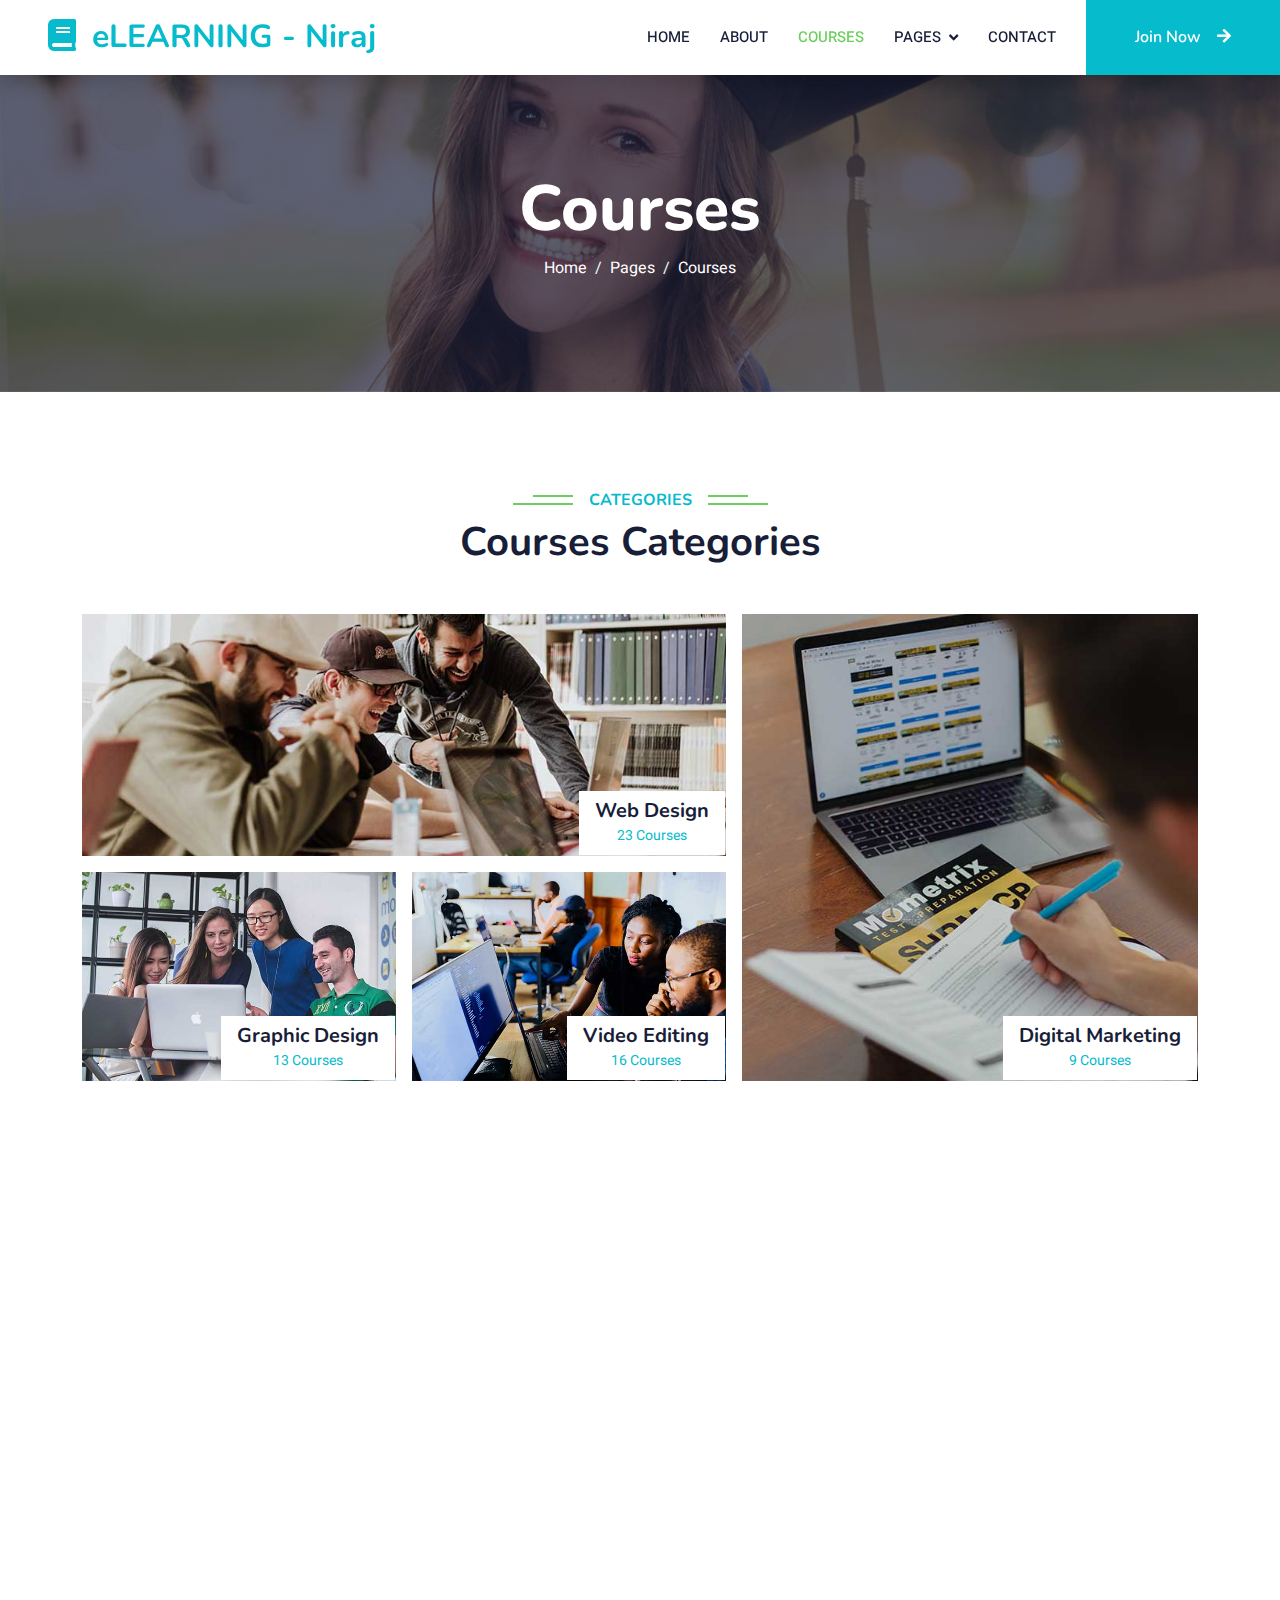
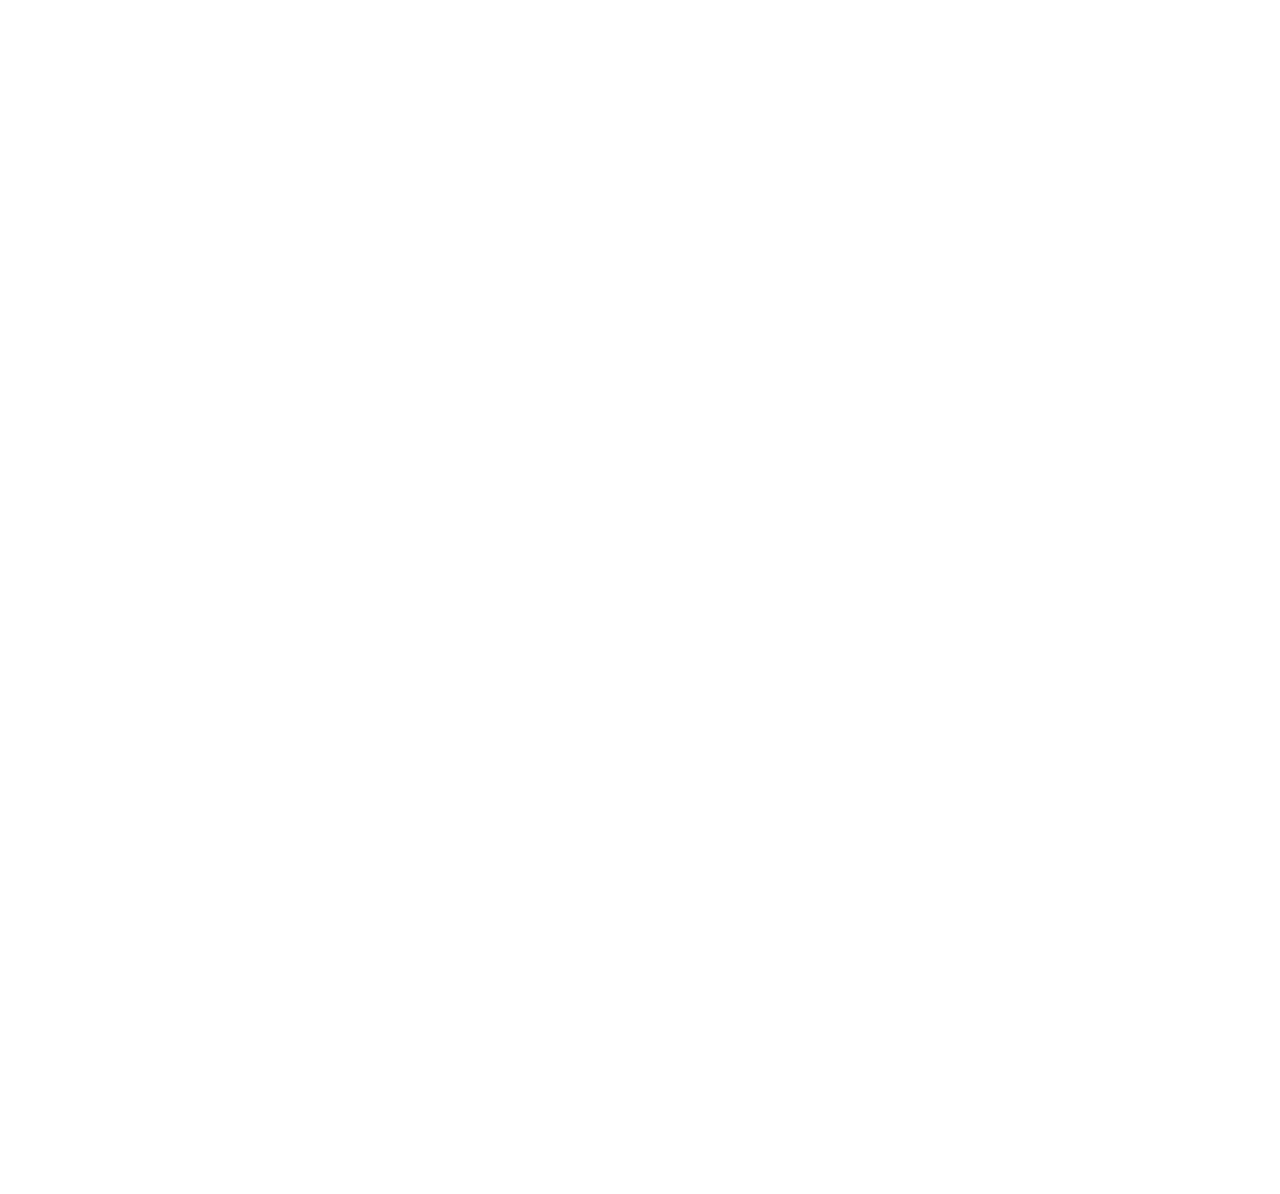
<file: courses.html>
<!DOCTYPE html>
<html lang="en">

<head>
    <meta charset="utf-8">
    <title>E-learning - Niraj</title>
    <meta content="width=device-width, initial-scale=1.0" name="viewport">
    <meta content="" name="keywords">
    <meta content="" name="description">

    <!-- Favicon -->
    <link href="img/favicon.ico" rel="icon">

    <!-- Google Web Fonts -->
    <link rel="preconnect" href="https://fonts.googleapis.com">
    <link rel="preconnect" href="https://fonts.gstatic.com" crossorigin>
    <link href="https://fonts.googleapis.com/css2?family=Heebo:wght@400;500;600&family=Nunito:wght@600;700;800&display=swap" rel="stylesheet">

    <!-- Icon Font Stylesheet -->
    <link href="https://cdnjs.cloudflare.com/ajax/libs/font-awesome/5.10.0/css/all.min.css" rel="stylesheet">
    <link href="https://cdn.jsdelivr.net/npm/bootstrap-icons@1.4.1/font/bootstrap-icons.css" rel="stylesheet">

    <!-- Libraries Stylesheet -->
    <link href="lib/animate/animate.min.css" rel="stylesheet">
    <link href="lib/owlcarousel/assets/owl.carousel.min.css" rel="stylesheet">

    <!-- Customized Bootstrap Stylesheet -->
    <link href="css/bootstrap.min.css" rel="stylesheet">

    <!-- Template Stylesheet -->
    <link href="css/style.css" rel="stylesheet">
</head>

<body>
    <!-- Spinner Start -->
    <div id="spinner" class="show bg-white position-fixed translate-middle w-100 vh-100 top-50 start-50 d-flex align-items-center justify-content-center">
        <div class="spinner-border text-primary" style="width: 3rem; height: 3rem;" role="status">
            <span class="sr-only">Loading...</span>
        </div>
    </div>
    <!-- Spinner End -->


    <!-- Navbar Start -->
    <nav class="navbar navbar-expand-lg bg-white navbar-light shadow sticky-top p-0">
        <a href="index.html" class="navbar-brand d-flex align-items-center px-4 px-lg-5">
            <h2 class="m-0 text-primary"><i class="fa fa-book me-3"></i>eLEARNING - Niraj</h2>
        </a>
        <button type="button" class="navbar-toggler me-4" data-bs-toggle="collapse" data-bs-target="#navbarCollapse">
            <span class="navbar-toggler-icon"></span>
        </button>
        <div class="collapse navbar-collapse" id="navbarCollapse">
            <div class="navbar-nav ms-auto p-4 p-lg-0">
                <a href="index.html" class="nav-item nav-link">Home</a>
                <a href="about.html" class="nav-item nav-link">About</a>
                <a href="courses.html" class="nav-item nav-link active">Courses</a>
                <div class="nav-item dropdown">
                    <a href="#" class="nav-link dropdown-toggle" data-bs-toggle="dropdown">Pages</a>
                    <div class="dropdown-menu fade-down m-0">
                        <a href="team.html" class="dropdown-item">Our Team</a>
                        <a href="testimonial.html" class="dropdown-item">Testimonial</a>
                        <a href="404.html" class="dropdown-item">404 Page</a>
                    </div>
                </div>
                <a href="contact.html" class="nav-item nav-link">Contact</a>
            </div>
            <a href="" class="btn btn-primary py-4 px-lg-5 d-none d-lg-block">Join Now<i class="fa fa-arrow-right ms-3"></i></a>
        </div>
    </nav>
    <!-- Navbar End -->


    <!-- Header Start -->
    <div class="container-fluid bg-primary py-5 mb-5 page-header">
        <div class="container py-5">
            <div class="row justify-content-center">
                <div class="col-lg-10 text-center">
                    <h1 class="display-3 text-white animated slideInDown">Courses</h1>
                    <nav aria-label="breadcrumb">
                        <ol class="breadcrumb justify-content-center">
                            <li class="breadcrumb-item"><a class="text-white" href="#">Home</a></li>
                            <li class="breadcrumb-item"><a class="text-white" href="#">Pages</a></li>
                            <li class="breadcrumb-item text-white active" aria-current="page">Courses</li>
                        </ol>
                    </nav>
                </div>
            </div>
        </div>
    </div>
    <!-- Header End -->


    <!-- Categories Start -->
    <div class="container-xxl py-5 category">
        <div class="container">
            <div class="text-center wow fadeInUp" data-wow-delay="0.1s">
                <h6 class="section-title bg-white text-center text-primary px-3">Categories</h6>
                <h1 class="mb-5">Courses Categories</h1>
            </div>
            <div class="row g-3">
                <div class="col-lg-7 col-md-6">
                    <div class="row g-3">
                        <div class="col-lg-12 col-md-12 wow zoomIn" data-wow-delay="0.1s">
                            <a class="position-relative d-block overflow-hidden" href="">
                                <img class="img-fluid" src="img/cat-1.jpg" alt="">
                                <div class="bg-white text-center position-absolute bottom-0 end-0 py-2 px-3" style="margin: 1px;">
                                    <h5 class="m-0">Web Design</h5>
                                    <small class="text-primary">23 Courses</small>
                                </div>
                            </a>
                        </div>
                        <div class="col-lg-6 col-md-12 wow zoomIn" data-wow-delay="0.3s">
                            <a class="position-relative d-block overflow-hidden" href="">
                                <img class="img-fluid" src="img/cat-2.jpg" alt="">
                                <div class="bg-white text-center position-absolute bottom-0 end-0 py-2 px-3" style="margin: 1px;">
                                    <h5 class="m-0">Graphic Design</h5>
                                    <small class="text-primary">13 Courses</small>
                                </div>
                            </a>
                        </div>
                        <div class="col-lg-6 col-md-12 wow zoomIn" data-wow-delay="0.5s">
                            <a class="position-relative d-block overflow-hidden" href="">
                                <img class="img-fluid" src="img/cat-3.jpg" alt="">
                                <div class="bg-white text-center position-absolute bottom-0 end-0 py-2 px-3" style="margin: 1px;">
                                    <h5 class="m-0">Video Editing</h5>
                                    <small class="text-primary">16 Courses</small>
                                </div>
                            </a>
                        </div>
                    </div>
                </div>
                <div class="col-lg-5 col-md-6 wow zoomIn" data-wow-delay="0.7s" style="min-height: 350px;">
                    <a class="position-relative d-block h-100 overflow-hidden" href="">
                        <img class="img-fluid position-absolute w-100 h-100" src="img/cat-4.jpg" alt="" style="object-fit: cover;">
                        <div class="bg-white text-center position-absolute bottom-0 end-0 py-2 px-3" style="margin:  1px;">
                            <h5 class="m-0">Digital Marketing</h5>
                            <small class="text-primary">9 Courses</small>
                        </div>
                    </a>
                </div>
            </div>
        </div>
    </div>
    <!-- Categories Start -->


    <!-- Courses Start -->
    <div class="container-xxl py-5">
        <div class="container">
            <div class="text-center wow fadeInUp" data-wow-delay="0.1s">
                <h6 class="section-title bg-white text-center text-primary px-3">Courses</h6>
                <h1 class="mb-5">Popular Courses</h1>
            </div>
            <div class="row g-4 justify-content-center">
                <div class="col-lg-4 col-md-6 wow fadeInUp" data-wow-delay="0.1s">
                    <div class="course-item bg-light">
                        <div class="position-relative overflow-hidden">
                            <img class="img-fluid" src="img/course-1.jpg" alt="">
                            <div class="w-100 d-flex justify-content-center position-absolute bottom-0 start-0 mb-4">
                                <a href="#" class="flex-shrink-0 btn btn-sm btn-primary px-3 border-end" style="border-radius: 30px 0 0 30px;">Read More</a>
                                <a href="#" class="flex-shrink-0 btn btn-sm btn-primary px-3" style="border-radius: 0 30px 30px 0;">Join Now</a>
                            </div>
                        </div>
                        <div class="text-center p-4 pb-0">
                            <h3 class="mb-0">Rs 1149.00</h3>
                            <div class="mb-3">
                                <small class="fa fa-star text-primary"></small>
                                <small class="fa fa-star text-primary"></small>
                                <small class="fa fa-star text-primary"></small>
                                <small class="fa fa-star text-primary"></small>
                                <small class="fa fa-star text-primary"></small>
                                <small>(123)</small>
                            </div>
                            <h5 class="mb-4">Leadership Qualities and Personality Development</h5>
                        </div>
                        <div class="d-flex border-top">
                            <small class="flex-fill text-center border-end py-2"><i class="fa fa-user-tie text-primary me-2"></i>Sandeep Maheshwari</small>
                            <small class="flex-fill text-center border-end py-2"><i class="fa fa-clock text-primary me-2"></i>1.5 Hrs</small>
                            <small class="flex-fill text-center py-2"><i class="fa fa-user text-primary me-2"></i>30900 Students</small>
                        </div>
                    </div>
                </div>
                <div class="col-lg-4 col-md-6 wow fadeInUp" data-wow-delay="0.3s">
                    <div class="course-item bg-light">
                        <div class="position-relative overflow-hidden">
                            <img class="img-fluid" src="img/course-2.jpg" alt="">
                            <div class="w-100 d-flex justify-content-center position-absolute bottom-0 start-0 mb-4">
                                <a href="#" class="flex-shrink-0 btn btn-sm btn-primary px-3 border-end" style="border-radius: 30px 0 0 30px;">Read More</a>
                                <a href="#" class="flex-shrink-0 btn btn-sm btn-primary px-3" style="border-radius: 0 30px 30px 0;">Join Now</a>
                            </div>
                        </div>
                        <div class="text-center p-4 pb-0">
                            <h3 class="mb-0">Rs 1149.00</h3>
                            <div class="mb-3">
                                <small class="fa fa-star text-primary"></small>
                                <small class="fa fa-star text-primary"></small>
                                <small class="fa fa-star text-primary"></small>
                                <small class="fa fa-star text-primary"></small>
                                <small class="fa fa-star text-primary"></small>
                                <small>(123)</small>
                            </div>
                            <h5 class="mb-4">Software Development Fundamentals for Beginners</h5>
                        </div>
                        <div class="d-flex border-top">
                            <small class="flex-fill text-center border-end py-2"><i class="fa fa-user-tie text-primary me-2"></i>Code with Harry</small>
                            <small class="flex-fill text-center border-end py-2"><i class="fa fa-clock text-primary me-2"></i>3.4 Hrs</small>
                            <small class="flex-fill text-center py-2"><i class="fa fa-user text-primary me-2"></i>69930 Students</small>
                        </div>
                    </div>
                </div>
                <div class="col-lg-4 col-md-6 wow fadeInUp" data-wow-delay="0.5s">
                    <div class="course-item bg-light">
                        <div class="position-relative overflow-hidden">
                            <img class="img-fluid" src="img/course-3.jpg" alt="">
                            <div class="w-100 d-flex justify-content-center position-absolute bottom-0 start-0 mb-4">
                                <a href="#" class="flex-shrink-0 btn btn-sm btn-primary px-3 border-end" style="border-radius: 30px 0 0 30px;">Read More</a>
                                <a href="#" class="flex-shrink-0 btn btn-sm btn-primary px-3" style="border-radius: 0 30px 30px 0;">Join Now</a>
                            </div>
                        </div>
                        <div class="text-center p-4 pb-0">
                            <h3 class="mb-0">Rs 1149.00</h3>
                            <div class="mb-3">
                                <small class="fa fa-star text-primary"></small>
                                <small class="fa fa-star text-primary"></small>
                                <small class="fa fa-star text-primary"></small>
                                <small class="fa fa-star text-primary"></small>
                                <small class="fa fa-star text-primary"></small>
                                <small>(123)</small>
                            </div>
                            <h5 class="mb-4">Design & Development Course for Beginners</h5>
                        </div>
                        <div class="d-flex border-top">
                            <small class="flex-fill text-center border-end py-2"><i class="fa fa-user-tie text-primary me-2"></i>Tech Burner</small>
                            <small class="flex-fill text-center border-end py-2"><i class="fa fa-clock text-primary me-2"></i>2.25 Hrs</small>
                            <small class="flex-fill text-center py-2"><i class="fa fa-user text-primary me-2"></i>70987 Students</small>
                        </div>
                    </div>
                </div>
            </div>
        </div>
    </div>
    <!-- Courses End -->


    <!-- Testimonial Start -->
    <div class="container-xxl py-5 wow fadeInUp" data-wow-delay="0.1s">
        <div class="container">
            <div class="text-center">
                <h6 class="section-title bg-white text-center text-primary px-3">Testimonial</h6>
                <h1 class="mb-5">Our Students Say!</h1>
            </div>
            <div class="owl-carousel testimonial-carousel position-relative">
                <div class="testimonial-item text-center">
                    <img class="border rounded-circle p-2 mx-auto mb-3" src="img/testimonial-1.jpg" style="width: 80px; height: 80px;">
                    <h5 class="mb-0">Joker Ki Haveli</h5>
                    <p>Sales Manager</p>
                    <div class="testimonial-text bg-light text-center p-4">
                    <p class="mb-0">Despite being from a Sales background, I never felt like an outsider in the class. All concepts were taught from the basic level till the advanced level.</p>
                    </div>
                </div>
                <div class="testimonial-item text-center">
                    <img class="border rounded-circle p-2 mx-auto mb-3" src="img/testimonial-2.jpg" style="width: 80px; height: 80px;">
                    <h5 class="mb-0">Sid</h5>
                    <p>Savage</p>
                    <div class="testimonial-text bg-light text-center p-4">
                    <p class="mb-0">I say the people who get enrolled with their summer camp programs are luckiest enough as they have got a great opportunity of internship assistance at their institute.</p>
                    </div>
                </div>
                <div class="testimonial-item text-center">
                    <img class="border rounded-circle p-2 mx-auto mb-3" src="img/testimonial-3.jpg" style="width: 80px; height: 80px;">
                    <h5 class="mb-0">Zeref</h5>
                    <p>Ghost Hunter</p>
                    <div class="testimonial-text bg-light text-center p-4">
                    <p class="mb-0">The daily practice and the well curated assignments help me become better day by day. Though I was part of Innomatics for a short time they left a huge impact. </p>
                    </div>
                </div>
                <div class="testimonial-item text-center">
                    <img class="border rounded-circle p-2 mx-auto mb-3" src="img/testimonial-4.jpg" style="width: 80px; height: 80px;">
                    <h5 class="mb-0">Viper</h5>
                    <p>Fries</p>
                    <div class="testimonial-text bg-light text-center p-4">
                    <p class="mb-0">From the cleverly curated content, assignments and the interactive sessions to the every helpful team of Innomatics . Every session of Kanav sir is power-packed and you learn something new. It's been an amazing ride. Kudos to great work!
                    </p>
                    </div>
                </div>
            </div>
        </div>
    </div>
    <!-- Testimonial End -->

    <!-- Footer Start -->
    <div class="container-fluid bg-dark text-light footer pt-5 mt-5 wow fadeIn" data-wow-delay="0.1s">
        <div class="container py-5">
            <div class="row g-5">
                <div class="col-lg-3 col-md-6">
                    <h4 class="text-white mb-3">Quick Link</h4>
                    <a class="btn btn-link" href="C:\Users\niraj\OneDrive\Desktop\Task 3 sync\about.html">About Us</a>
                    <a class="btn btn-link" href="C:\Users\niraj\OneDrive\Desktop\Task 3 sync\contact.html">Contact Us</a>
                    <a class="btn btn-link" href="">Privacy Policy</a>
                    <a class="btn btn-link" href="">Terms & Condition</a>
                    <a class="btn btn-link" href="">FAQs & Help</a>
                </div>
                <div class="col-lg-3 col-md-6">
                    <h4 class="text-white mb-3">Contact</h4>
                    <p class="mb-2"><i class="fa fa-map-marker-alt me-3"></i>Pune, Maharashtra</p>
                    <p class="mb-2"><i class="fa fa-phone-alt me-3"></i>+91 9422571198</p>
                    <p class="mb-2"><i class="fa fa-envelope me-3"></i>niraj22chordia@gmail.com</p>
                    <div class="d-flex pt-2">
                        <a class="btn btn-outline-light btn-social" href=""><i class="fab fa-twitter"></i></a>
                        <a class="btn btn-outline-light btn-social" href=""><i class="fab fa-facebook-f"></i></a>
                        <a class="btn btn-outline-light btn-social" href=""><i class="fab fa-youtube"></i></a>
                        <a class="btn btn-outline-light btn-social" href=""><i class="fab fa-linkedin-in"></i></a>
                    </div>
                </div>
                <div class="col-lg-3 col-md-6">
                    <h4 class="text-white mb-3">Gallery</h4>
                    <div class="row g-2 pt-2">
                        <div class="col-4">
                            <img class="img-fluid bg-light p-1" src="img/course-1.jpg" alt="">
                        </div>
                        <div class="col-4">
                            <img class="img-fluid bg-light p-1" src="img/course-2.jpg" alt="">
                        </div>
                        <div class="col-4">
                            <img class="img-fluid bg-light p-1" src="img/course-3.jpg" alt="">
                        </div>
                        <div class="col-4">
                            <img class="img-fluid bg-light p-1" src="img/course-2.jpg" alt="">
                        </div>
                        <div class="col-4">
                            <img class="img-fluid bg-light p-1" src="img/course-3.jpg" alt="">
                        </div>
                        <div class="col-4">
                            <img class="img-fluid bg-light p-1" src="img/course-1.jpg" alt="">
                        </div>
                    </div>
                </div>
            </div>
        </div>

    <!-- Back to Top -->
    <a href="#" class="btn btn-lg btn-primary btn-lg-square back-to-top"><i class="bi bi-arrow-up"></i></a>


    <!-- JavaScript Libraries -->
    <script src="https://code.jquery.com/jquery-3.4.1.min.js"></script>
    <script src="https://cdn.jsdelivr.net/npm/bootstrap@5.0.0/dist/js/bootstrap.bundle.min.js"></script>
    <script src="lib/wow/wow.min.js"></script>
    <script src="lib/easing/easing.min.js"></script>
    <script src="lib/waypoints/waypoints.min.js"></script>
    <script src="lib/owlcarousel/owl.carousel.min.js"></script>

    <!-- Template Javascript -->
    <script src="js/main.js"></script>
</body>

</html>
</file>
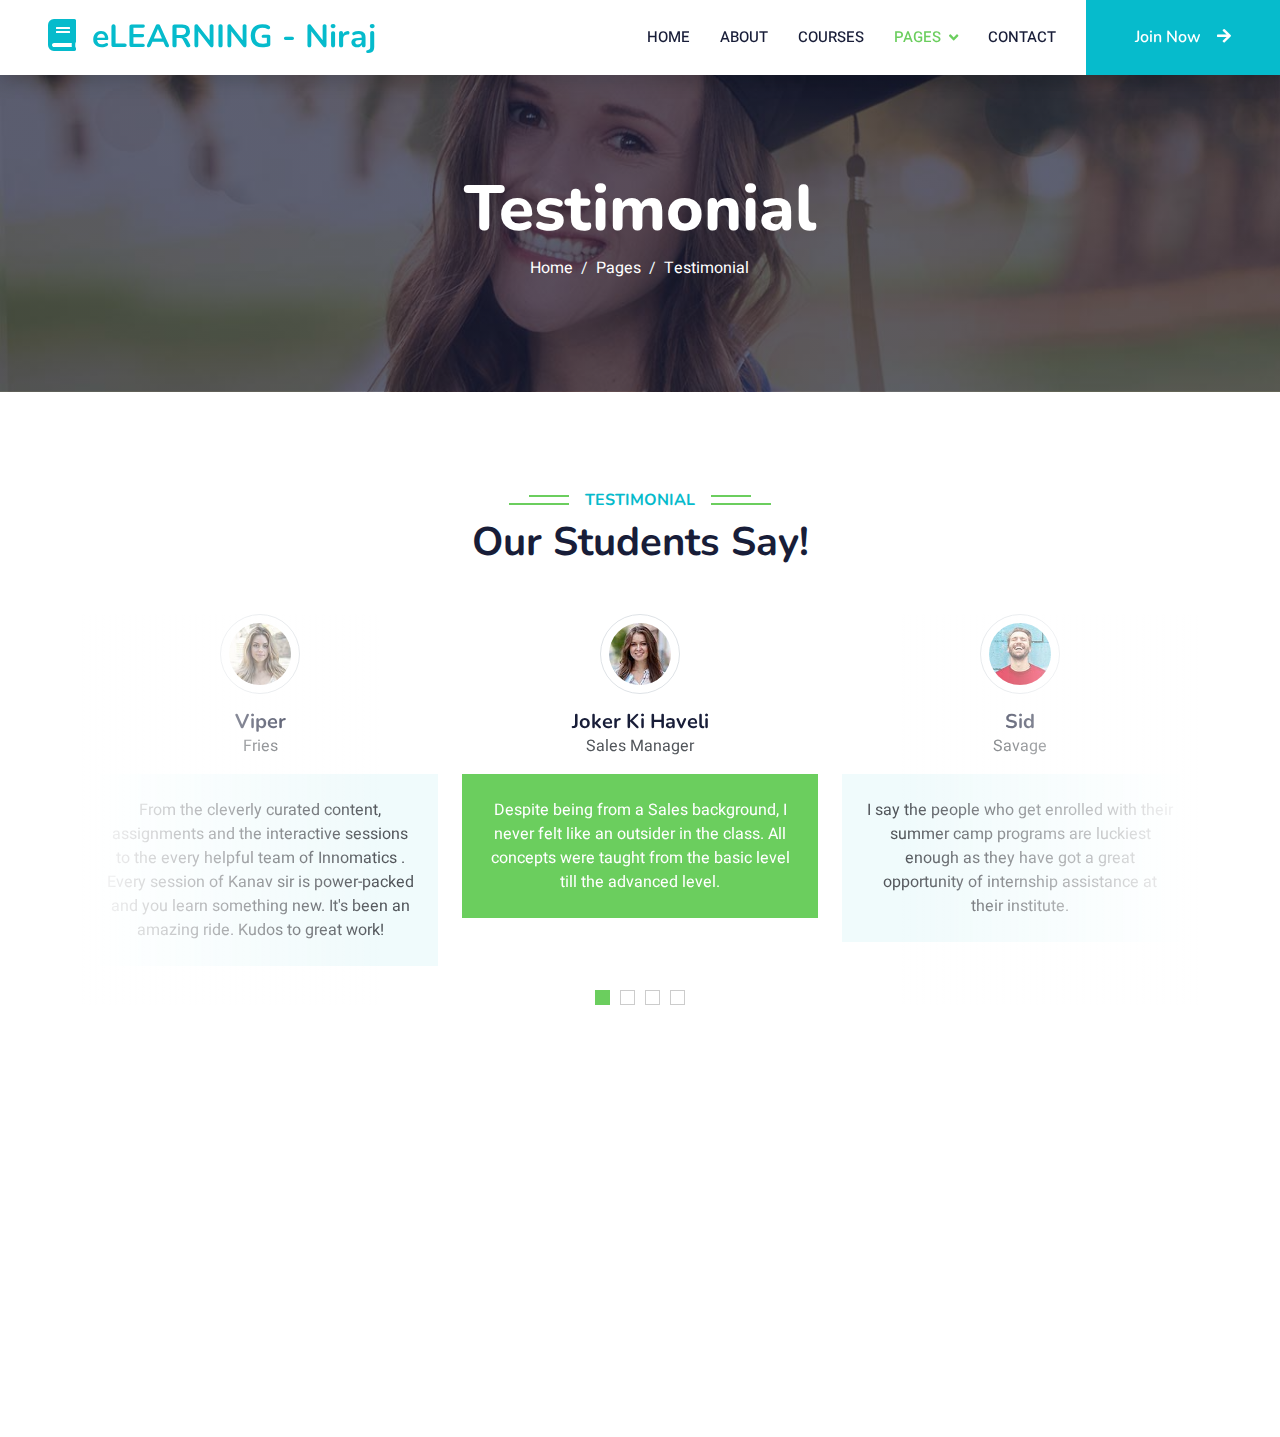
<file: testimonial.html>
<!DOCTYPE html>
<html lang="en">

<head>
    <meta charset="utf-8">
    <title>E-learning - Niraj</title>
    <meta content="width=device-width, initial-scale=1.0" name="viewport">
    <meta content="" name="keywords">
    <meta content="" name="description">

    <!-- Favicon -->
    <link href="img/favicon.ico" rel="icon">

    <!-- Google Web Fonts -->
    <link rel="preconnect" href="https://fonts.googleapis.com">
    <link rel="preconnect" href="https://fonts.gstatic.com" crossorigin>
    <link href="https://fonts.googleapis.com/css2?family=Heebo:wght@400;500;600&family=Nunito:wght@600;700;800&display=swap" rel="stylesheet">

    <!-- Icon Font Stylesheet -->
    <link href="https://cdnjs.cloudflare.com/ajax/libs/font-awesome/5.10.0/css/all.min.css" rel="stylesheet">
    <link href="https://cdn.jsdelivr.net/npm/bootstrap-icons@1.4.1/font/bootstrap-icons.css" rel="stylesheet">

    <!-- Libraries Stylesheet -->
    <link href="lib/animate/animate.min.css" rel="stylesheet">
    <link href="lib/owlcarousel/assets/owl.carousel.min.css" rel="stylesheet">

    <!-- Customized Bootstrap Stylesheet -->
    <link href="css/bootstrap.min.css" rel="stylesheet">

    <!-- Template Stylesheet -->
    <link href="css/style.css" rel="stylesheet">
</head>

<body>
    <!-- Spinner Start -->
    <div id="spinner" class="show bg-white position-fixed translate-middle w-100 vh-100 top-50 start-50 d-flex align-items-center justify-content-center">
        <div class="spinner-border text-primary" style="width: 3rem; height: 3rem;" role="status">
            <span class="sr-only">Loading...</span>
        </div>
    </div>
    <!-- Spinner End -->


    <!-- Navbar Start -->
    <nav class="navbar navbar-expand-lg bg-white navbar-light shadow sticky-top p-0">
        <a href="index.html" class="navbar-brand d-flex align-items-center px-4 px-lg-5">
            <h2 class="m-0 text-primary"><i class="fa fa-book me-3"></i>eLEARNING - Niraj</h2>
        </a>
        <button type="button" class="navbar-toggler me-4" data-bs-toggle="collapse" data-bs-target="#navbarCollapse">
            <span class="navbar-toggler-icon"></span>
        </button>
        <div class="collapse navbar-collapse" id="navbarCollapse">
            <div class="navbar-nav ms-auto p-4 p-lg-0">
                <a href="index.html" class="nav-item nav-link">Home</a>
                <a href="about.html" class="nav-item nav-link">About</a>
                <a href="courses.html" class="nav-item nav-link">Courses</a>
                <div class="nav-item dropdown">
                    <a href="#" class="nav-link dropdown-toggle active" data-bs-toggle="dropdown">Pages</a>
                    <div class="dropdown-menu fade-down m-0">
                        <a href="team.html" class="dropdown-item">Our Team</a>
                        <a href="testimonial.html" class="dropdown-item active">Testimonial</a>
                        <a href="404.html" class="dropdown-item">404 Page</a>
                    </div>
                </div>
                <a href="contact.html" class="nav-item nav-link">Contact</a>
            </div>
            <a href="" class="btn btn-primary py-4 px-lg-5 d-none d-lg-block">Join Now<i class="fa fa-arrow-right ms-3"></i></a>
        </div>
    </nav>
    <!-- Navbar End -->


    <!-- Header Start -->
    <div class="container-fluid bg-primary py-5 mb-5 page-header">
        <div class="container py-5">
            <div class="row justify-content-center">
                <div class="col-lg-10 text-center">
                    <h1 class="display-3 text-white animated slideInDown">Testimonial</h1>
                    <nav aria-label="breadcrumb">
                        <ol class="breadcrumb justify-content-center">
                            <li class="breadcrumb-item"><a class="text-white" href="#">Home</a></li>
                            <li class="breadcrumb-item"><a class="text-white" href="#">Pages</a></li>
                            <li class="breadcrumb-item text-white active" aria-current="page">Testimonial</li>
                        </ol>
                    </nav>
                </div>
            </div>
        </div>
    </div>
    <!-- Header End -->


    <!-- Testimonial Start -->
    <div class="container-xxl py-5 wow fadeInUp" data-wow-delay="0.1s">
        <div class="container">
            <div class="text-center">
                <h6 class="section-title bg-white text-center text-primary px-3">Testimonial</h6>
                <h1 class="mb-5">Our Students Say!</h1>
            </div>
            <div class="owl-carousel testimonial-carousel position-relative">
                <div class="testimonial-item text-center">
                    <img class="border rounded-circle p-2 mx-auto mb-3" src="img/testimonial-1.jpg" style="width: 80px; height: 80px;">
                    <h5 class="mb-0">Joker Ki Haveli</h5>
                    <p>Sales Manager</p>
                    <div class="testimonial-text bg-light text-center p-4">
                    <p class="mb-0">Despite being from a Sales background, I never felt like an outsider in the class. All concepts were taught from the basic level till the advanced level.</p>
                    </div>
                </div>
                <div class="testimonial-item text-center">
                    <img class="border rounded-circle p-2 mx-auto mb-3" src="img/testimonial-2.jpg" style="width: 80px; height: 80px;">
                    <h5 class="mb-0">Sid</h5>
                    <p>Savage</p>
                    <div class="testimonial-text bg-light text-center p-4">
                    <p class="mb-0">I say the people who get enrolled with their summer camp programs are luckiest enough as they have got a great opportunity of internship assistance at their institute.</p>
                    </div>
                </div>
                <div class="testimonial-item text-center">
                    <img class="border rounded-circle p-2 mx-auto mb-3" src="img/testimonial-3.jpg" style="width: 80px; height: 80px;">
                    <h5 class="mb-0">Zeref</h5>
                    <p>Ghost Hunter</p>
                    <div class="testimonial-text bg-light text-center p-4">
                    <p class="mb-0">The daily practice and the well curated assignments help me become better day by day. Though I was part of Innomatics for a short time they left a huge impact. </p>
                    </div>
                </div>
                <div class="testimonial-item text-center">
                    <img class="border rounded-circle p-2 mx-auto mb-3" src="img/testimonial-4.jpg" style="width: 80px; height: 80px;">
                    <h5 class="mb-0">Viper</h5>
                    <p>Fries</p>
                    <div class="testimonial-text bg-light text-center p-4">
                    <p class="mb-0">From the cleverly curated content, assignments and the interactive sessions to the every helpful team of Innomatics . Every session of Kanav sir is power-packed and you learn something new. It's been an amazing ride. Kudos to great work!
                    </p>
                    </div>
                </div>
            </div>
        </div>
    </div>
    <!-- Testimonial End -->
        

    <!-- Footer Start -->
    <div class="container-fluid bg-dark text-light footer pt-5 mt-5 wow fadeIn" data-wow-delay="0.1s">
        <div class="container py-5">
            <div class="row g-5">
                <div class="col-lg-3 col-md-6">
                    <h4 class="text-white mb-3">Quick Link</h4>
                    <a class="btn btn-link" href="C:\Users\niraj\OneDrive\Desktop\Task 3 sync\about.html">About Us</a>
                    <a class="btn btn-link" href="C:\Users\niraj\OneDrive\Desktop\Task 3 sync\contact.html">Contact Us</a>
                    <a class="btn btn-link" href="">Privacy Policy</a>
                    <a class="btn btn-link" href="">Terms & Condition</a>
                    <a class="btn btn-link" href="">FAQs & Help</a>
                </div>
                <div class="col-lg-3 col-md-6">
                    <h4 class="text-white mb-3">Contact</h4>
                    <p class="mb-2"><i class="fa fa-map-marker-alt me-3"></i>Pune, Maharashtra</p>
                    <p class="mb-2"><i class="fa fa-phone-alt me-3"></i>+91 9422571198</p>
                    <p class="mb-2"><i class="fa fa-envelope me-3"></i>niraj22chordia@gmail.com</p>
                    <div class="d-flex pt-2">
                        <a class="btn btn-outline-light btn-social" href=""><i class="fab fa-twitter"></i></a>
                        <a class="btn btn-outline-light btn-social" href=""><i class="fab fa-facebook-f"></i></a>
                        <a class="btn btn-outline-light btn-social" href=""><i class="fab fa-youtube"></i></a>
                        <a class="btn btn-outline-light btn-social" href=""><i class="fab fa-linkedin-in"></i></a>
                    </div>
                </div>
                <div class="col-lg-3 col-md-6">
                    <h4 class="text-white mb-3">Gallery</h4>
                    <div class="row g-2 pt-2">
                        <div class="col-4">
                            <img class="img-fluid bg-light p-1" src="img/course-1.jpg" alt="">
                        </div>
                        <div class="col-4">
                            <img class="img-fluid bg-light p-1" src="img/course-2.jpg" alt="">
                        </div>
                        <div class="col-4">
                            <img class="img-fluid bg-light p-1" src="img/course-3.jpg" alt="">
                        </div>
                        <div class="col-4">
                            <img class="img-fluid bg-light p-1" src="img/course-2.jpg" alt="">
                        </div>
                        <div class="col-4">
                            <img class="img-fluid bg-light p-1" src="img/course-3.jpg" alt="">
                        </div>
                        <div class="col-4">
                            <img class="img-fluid bg-light p-1" src="img/course-1.jpg" alt="">
                        </div>
                    </div>
                </div>
            </div>
        </div>

    <!-- Footer End -->


    <!-- Back to Top -->
    <a href="#" class="btn btn-lg btn-primary btn-lg-square back-to-top"><i class="bi bi-arrow-up"></i></a>


    <!-- JavaScript Libraries -->
    <script src="https://code.jquery.com/jquery-3.4.1.min.js"></script>
    <script src="https://cdn.jsdelivr.net/npm/bootstrap@5.0.0/dist/js/bootstrap.bundle.min.js"></script>
    <script src="lib/wow/wow.min.js"></script>
    <script src="lib/easing/easing.min.js"></script>
    <script src="lib/waypoints/waypoints.min.js"></script>
    <script src="lib/owlcarousel/owl.carousel.min.js"></script>

    <!-- Template Javascript -->
    <script src="js/main.js"></script>
</body>

</html>
</file>
<file: css/style.css>
:root {
    --primary: #6bce5e;
    --light: #F0FBFC;
    --dark: #181d38;
}

.fw-medium {
    font-weight: 600 !important;
}

.fw-semi-bold {
    font-weight: 700 !important;
}

.back-to-top {
    position: fixed;
    display: none;
    right: 45px;
    bottom: 45px;
    z-index: 99;
}


/*** Spinner ***/
#spinner {
    opacity: 0;
    visibility: hidden;
    transition: opacity .5s ease-out, visibility 0s linear .5s;
    z-index: 99999;
}

#spinner.show {
    transition: opacity .5s ease-out, visibility 0s linear 0s;
    visibility: visible;
    opacity: 1;
}


/*** Button ***/
.btn {
    font-family: 'Nunito', sans-serif;
    font-weight: 600;
    transition: .5s;
}

.btn.btn-primary,
.btn.btn-secondary {
    color: #FFFFFF;
}

.btn-square {
    width: 38px;
    height: 38px;
}

.btn-sm-square {
    width: 32px;
    height: 32px;
}

.btn-lg-square {
    width: 48px;
    height: 48px;
}

.btn-square,
.btn-sm-square,
.btn-lg-square {
    padding: 0;
    display: flex;
    align-items: center;
    justify-content: center;
    font-weight: normal;
    border-radius: 0px;
}


/*** Navbar ***/
.navbar .dropdown-toggle::after {
    border: none;
    content: "\f107";
    font-family: "Font Awesome 5 Free";
    font-weight: 900;
    vertical-align: middle;
    margin-left: 8px;
}

.navbar-light .navbar-nav .nav-link {
    margin-right: 30px;
    padding: 25px 0;
    color: #FFFFFF;
    font-size: 15px;
    text-transform: uppercase;
    outline: none;
}

.navbar-light .navbar-nav .nav-link:hover,
.navbar-light .navbar-nav .nav-link.active {
    color: var(--primary);
}

@media (max-width: 991.98px) {
    .navbar-light .navbar-nav .nav-link  {
        margin-right: 0;
        padding: 10px 0;
    }

    .navbar-light .navbar-nav {
        border-top: 1px solid #64f8ba;
    }
}

.navbar-light .navbar-brand,
.navbar-light a.btn {
    height: 75px;
}

.navbar-light .navbar-nav .nav-link {
    color: var(--dark);
    font-weight: 500;
}

.navbar-light.sticky-top {
    top: -100px;
    transition: .5s;
}

@media (min-width: 992px) {
    .navbar .nav-item .dropdown-menu {
        display: block;
        margin-top: 0;
        opacity: 0;
        visibility: hidden;
        transition: .5s;
    }

    .navbar .dropdown-menu.fade-down {
        top: 100%;
        transform: rotateX(-75deg);
        transform-origin: 0% 0%;
    }

    .navbar .nav-item:hover .dropdown-menu {
        top: 100%;
        transform: rotateX(0deg);
        visibility: visible;
        transition: .5s;
        opacity: 1;
    }
}


/*** Header carousel ***/
@media (max-width: 768px) {
    .header-carousel .owl-carousel-item {
        position: relative;
        min-height: 500px;
    }
    
    .header-carousel .owl-carousel-item img {
        position: absolute;
        width: 100%;
        height: 100%;
        object-fit: cover;
    }
}

.header-carousel .owl-nav {
    position: absolute;
    top: 50%;
    right: 8%;
    transform: translateY(-50%);
    display: flex;
    flex-direction: column;
}

.header-carousel .owl-nav .owl-prev,
.header-carousel .owl-nav .owl-next {
    margin: 7px 0;
    width: 45px;
    height: 45px;
    display: flex;
    align-items: center;
    justify-content: center;
    color: #FFFFFF;
    background: transparent;
    border: 1px solid #FFFFFF;
    font-size: 22px;
    transition: .5s;
}

.header-carousel .owl-nav .owl-prev:hover,
.header-carousel .owl-nav .owl-next:hover {
    background: var(--primary);
    border-color: var(--primary);
}

.page-header {
    background: linear-gradient(rgba(24, 29, 56, .7), rgba(24, 29, 56, .7)), url(../img/carousel-1.jpg);
    background-position: center center;
    background-repeat: no-repeat;
    background-size: cover;
}

.page-header-inner {
    background: rgba(15, 23, 43, .7);
}

.breadcrumb-item + .breadcrumb-item::before {
    color: var(--light);
}


/*** Section Title ***/
.section-title {
    position: relative;
    display: inline-block;
    text-transform: uppercase;
}

.section-title::before {
    position: absolute;
    content: "";
    width: calc(100% + 80px);
    height: 2px;
    top: 4px;
    left: -40px;
    background: var(--primary);
    z-index: -1;
}

.section-title::after {
    position: absolute;
    content: "";
    width: calc(100% + 120px);
    height: 2px;
    bottom: 5px;
    left: -60px;
    background: var(--primary);
    z-index: -1;
}

.section-title.text-start::before {
    width: calc(100% + 40px);
    left: 0;
}

.section-title.text-start::after {
    width: calc(100% + 60px);
    left: 0;
}


/*** Service ***/
.service-item {
    background: var(--light);
    transition: .5s;
}

.service-item:hover {
    margin-top: -10px;
    background: var(--primary);
}

.service-item * {
    transition: .5s;
}

.service-item:hover * {
    color: var(--light) !important;
}


/*** Categories & Courses ***/
.category img,
.course-item img {
    transition: .5s;
}

.category a:hover img,
.course-item:hover img {
    transform: scale(1.1);
}


/*** Team ***/
.team-item img {
    transition: .5s;
}

.team-item:hover img {
    transform: scale(1.1);
}


/*** Testimonial ***/
.testimonial-carousel::before {
    position: absolute;
    content: "";
    top: 0;
    left: 0;
    height: 100%;
    width: 0;
    background: linear-gradient(to right, rgba(255, 255, 255, 1) 0%, rgba(255, 255, 255, 0) 100%);
    z-index: 1;
}

.testimonial-carousel::after {
    position: absolute;
    content: "";
    top: 0;
    right: 0;
    height: 100%;
    width: 0;
    background: linear-gradient(to left, rgba(255, 255, 255, 1) 0%, rgba(255, 255, 255, 0) 100%);
    z-index: 1;
}

@media (min-width: 768px) {
    .testimonial-carousel::before,
    .testimonial-carousel::after {
        width: 200px;
    }
}

@media (min-width: 992px) {
    .testimonial-carousel::before,
    .testimonial-carousel::after {
        width: 300px;
    }
}

.testimonial-carousel .owl-item .testimonial-text,
.testimonial-carousel .owl-item.center .testimonial-text * {
    transition: .5s;
}

.testimonial-carousel .owl-item.center .testimonial-text {
    background: var(--primary) !important;
}

.testimonial-carousel .owl-item.center .testimonial-text * {
    color: #FFFFFF !important;
}

.testimonial-carousel .owl-dots {
    margin-top: 24px;
    display: flex;
    align-items: flex-end;
    justify-content: center;
}

.testimonial-carousel .owl-dot {
    position: relative;
    display: inline-block;
    margin: 0 5px;
    width: 15px;
    height: 15px;
    border: 1px solid #CCCCCC;
    transition: .5s;
}

.testimonial-carousel .owl-dot.active {
    background: var(--primary);
    border-color: var(--primary);
}


/*** Footer ***/
.footer .btn.btn-social {
    margin-right: 5px;
    width: 35px;
    height: 35px;
    display: flex;
    align-items: center;
    justify-content: center;
    color: var(--light);
    font-weight: normal;
    border: 1px solid #FFFFFF;
    border-radius: 35px;
    transition: .3s;
}

.footer .btn.btn-social:hover {
    color: var(--primary);
}

.footer .btn.btn-link {
    display: block;
    margin-bottom: 5px;
    padding: 0;
    text-align: left;
    color: #FFFFFF;
    font-size: 15px;
    font-weight: normal;
    text-transform: capitalize;
    transition: .3s;
}

.footer .btn.btn-link::before {
    position: relative;
    content: "\f105";
    font-family: "Font Awesome 5 Free";
    font-weight: 900;
    margin-right: 10px;
}

.footer .btn.btn-link:hover {
    letter-spacing: 1px;
    box-shadow: none;
}

.footer .copyright {
    padding: 25px 0;
    font-size: 15px;
    border-top: 1px solid rgba(256, 256, 256, .1);
}

.footer .copyright a {
    color: var(--light);
}

.footer .footer-menu a {
    margin-right: 15px;
    padding-right: 15px;
    border-right: 1px solid rgba(255, 255, 255, .1);
}

.footer .footer-menu a:last-child {
    margin-right: 0;
    padding-right: 0;
    border-right: none;
}
</file>
